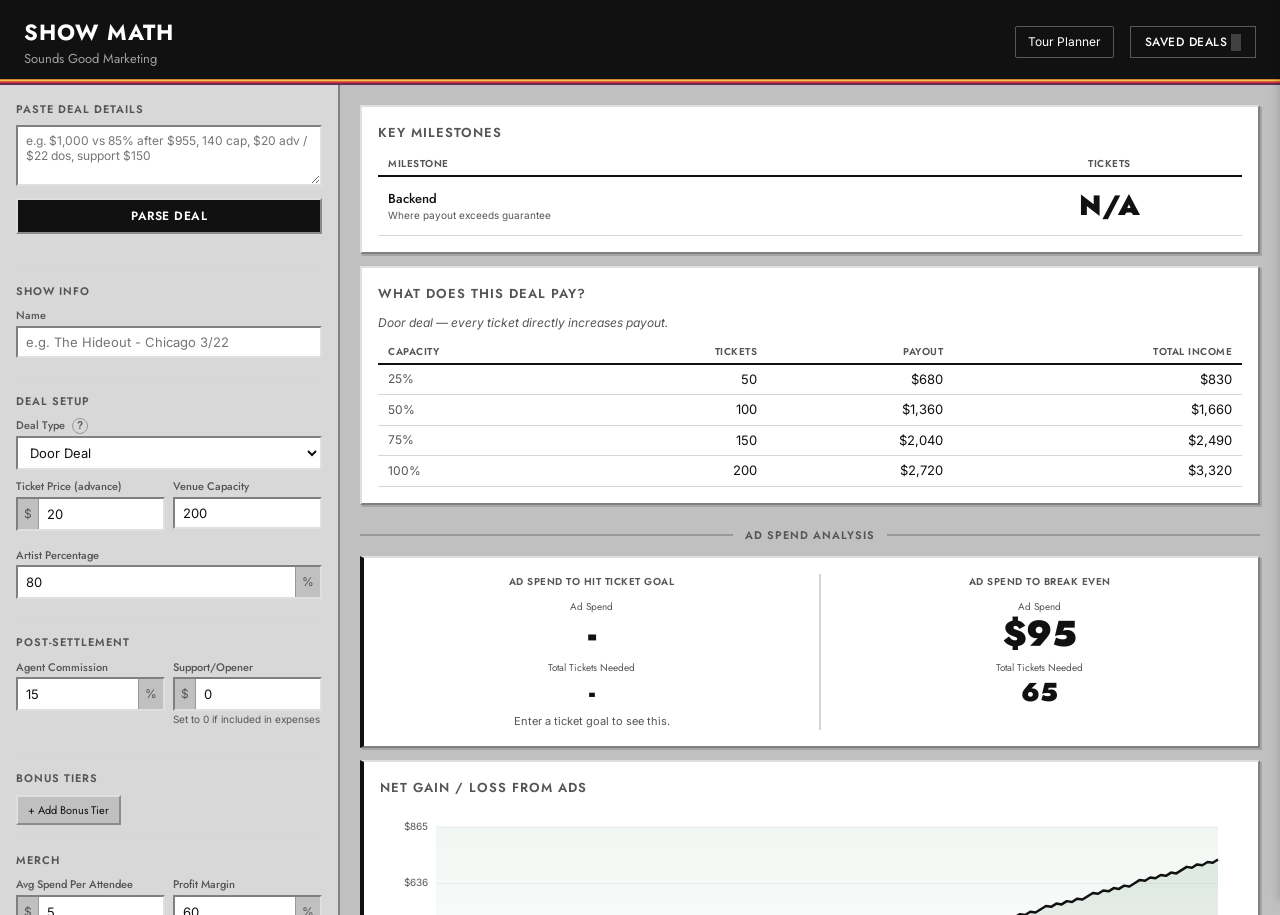
<file: index.html>
<!DOCTYPE html>
<html lang="en">
<head>
  <meta charset="UTF-8">
  <meta name="viewport" content="width=device-width, initial-scale=1.0">
  <title>Show Math</title>
  <link rel="preconnect" href="https://fonts.googleapis.com">
  <link href="https://fonts.googleapis.com/css2?family=Inter:wght@400;500;600&family=Jost:wght@400;500;600;700;900&display=swap" rel="stylesheet">
  <link rel="stylesheet" href="css/styles.css">
</head>
<body>

<header>
  <div class="header-row">
    <div>
      <h1>Show Math</h1>
      <p class="subtitle">Sounds Good Marketing</p>
    </div>
    <div class="header-actions">
      <a href="tour.html" style="color: white; font-size: 12px; text-decoration: none; border: 1px solid rgba(255,255,255,0.3); padding: 6px 12px; border-radius: 2px; margin-right: 8px;">Tour Planner</a>
      <button class="header-saved-btn" id="sidebar-open" title="View saved deals">
        Saved Deals <span class="badge" id="saved-count-header"></span>
      </button>
    </div>
  </div>
</header>

<div class="layout">

  <!-- ============================================ -->
  <!-- INPUTS PANEL -->
  <!-- ============================================ -->
  <section class="inputs-panel" id="inputs-panel">

    <div class="input-section parse-section">
      <h2>Paste Deal Details</h2>
      <textarea id="deal-text" rows="3" placeholder="e.g. $1,000 vs 85% after $955, 140 cap, $20 adv / $22 dos, support $150"></textarea>
      <button type="button" id="parse-deal-btn" class="btn-parse">Parse Deal</button>
      <p id="parse-status" class="parse-status"></p>
    </div>

    <div class="input-section">
      <h2>Show Info</h2>
      <div class="field">
        <label for="scenario-name">Name</label>
        <input type="text" id="scenario-name" placeholder="e.g. The Hideout - Chicago 3/22">
      </div>
    </div>

    <div class="input-section">
      <h2>Deal Setup</h2>
      <div class="field">
        <label for="deal-type">Deal Type <button type="button" class="info-btn" id="deal-info-btn" title="What do these deal types mean?">?</button></label>
        <select id="deal-type">
          <option value="flat_guarantee">Flat Guarantee</option>
          <option value="door_deal" selected>Door Deal</option>
          <option value="guarantee_vs_gross">Guarantee vs % of Gross</option>
          <option value="guarantee_vs_net">Guarantee vs % of Net</option>
          <option value="guarantee_plus_after_expenses">Guarantee + % After Expenses</option>
        </select>
        <div class="deal-info-panel" id="deal-info-panel" style="display:none;">
          <button type="button" class="info-close" id="deal-info-close">&times;</button>
          <div id="deal-info-content"></div>
        </div>
      </div>
      <div class="field" id="guarantee-group">
        <label for="guarantee">Guarantee</label>
        <div class="input-with-prefix"><span>$</span><input type="number" id="guarantee" value="0" min="0"></div>
      </div>
      <div class="field" id="expenses-group">
        <label for="expenses">Expenses</label>
        <div class="input-with-prefix"><span>$</span><input type="number" id="expenses" value="0" min="0"></div>
        <span class="hint">Venue/production costs (check if support is included)</span>
      </div>
      <div class="field-row">
        <div class="field">
          <label for="ticket-price">Ticket Price (advance)</label>
          <div class="input-with-prefix"><span>$</span><input type="number" id="ticket-price" value="20" min="0"></div>
        </div>
        <div class="field">
          <label for="capacity">Venue Capacity</label>
          <input type="number" id="capacity" value="200" min="0">
        </div>
      </div>
      <div class="field" id="artist-pct-group">
        <label for="artist-pct">Artist Percentage</label>
        <div class="input-with-suffix"><input type="number" id="artist-pct" value="80" min="0" max="100" step="1"><span>%</span></div>
      </div>
      <div class="field" id="promoter-profit-group" style="display:none;">
        <label for="promoter-profit">Promoter Profit</label>
        <div class="input-with-suffix"><input type="number" id="promoter-profit" value="15" min="0" max="100" step="1"><span>%</span></div>
        <span class="hint">Added to expenses before calculating the split point (typically 15%)</span>
      </div>
    </div>

    <div class="input-section">
      <h2>Post-Settlement</h2>
      <div class="field-row">
        <div class="field">
          <label for="agent-pct">Agent Commission</label>
          <div class="input-with-suffix"><input type="number" id="agent-pct" value="15" min="0" max="100" step="1"><span>%</span></div>
        </div>
        <div class="field">
          <label for="support-cost">Support/Opener</label>
          <div class="input-with-prefix"><span>$</span><input type="number" id="support-cost" value="0" min="0"></div>
          <span class="hint">Set to 0 if included in expenses</span>
        </div>
      </div>
    </div>

    <div class="input-section">
      <h2>Bonus Tiers</h2>
      <div id="bonus-tiers-container"></div>
      <button type="button" id="add-bonus-tier" class="btn-secondary">+ Add Bonus Tier</button>
    </div>

    <div class="input-section">
      <h2>Merch</h2>
      <div class="field-row">
        <div class="field">
          <label for="merch-spend">Avg Spend Per Attendee</label>
          <div class="input-with-prefix"><span>$</span><input type="number" id="merch-spend" value="5" min="0"></div>
        </div>
        <div class="field">
          <label for="merch-margin">Profit Margin</label>
          <div class="input-with-suffix"><input type="number" id="merch-margin" value="60" min="0" max="100"><span>%</span></div>
        </div>
      </div>
    </div>

    <div class="input-divider">
      <span>Ticket Goals & Ads</span>
    </div>

    <div class="input-section">
      <h2>Ticket Goals</h2>
      <div class="field-row">
        <div class="field">
          <label for="tickets-without">Est. Tickets Without Ads</label>
          <input type="number" id="tickets-without" value="50" min="0">
        </div>
        <div class="field">
          <label for="venue-expectation">Ticket Goal</label>
          <input type="number" id="venue-expectation" value="" min="0" placeholder="Your target ticket count">
        </div>
      </div>
    </div>

    <div class="input-section">
      <h2>Ad Spend</h2>
      <div class="field-row">
        <div class="field">
          <label for="marketing-fee">Marketing Fee</label>
          <div class="input-with-prefix"><span>$</span><input type="number" id="marketing-fee" value="145" min="0"></div>
        </div>
        <div class="field">
          <label for="cost-per-ticket">Est. Cost Per Ticket</label>
          <div class="input-with-prefix"><span>$</span><input type="number" id="cost-per-ticket" value="6" min="0" step="0.5"></div>
          <span class="hint">Typically $6-$8</span>
        </div>
      </div>
      <div class="field">
        <label for="ad-spend">Ad Spend</label>
        <div class="input-with-prefix"><span>$</span><input type="number" id="ad-spend" value="0" min="0"></div>
      </div>
    </div>

    <div class="estimated-tickets-hint" id="estimated-tickets-hint">
      Est. tickets from ads: <strong id="estimated-ad-tickets">0</strong>
      &nbsp;&middot;&nbsp; Total with ads: <strong id="estimated-total-tickets">50</strong>
    </div>

    <div class="input-section">
      <div class="field">
        <label for="tickets-with">Tickets With Ads</label>
        <input type="number" id="tickets-with" value="50" min="0">
        <span class="hint">Auto-filled from ad spend. Override if needed.</span>
      </div>
    </div>

    <button type="button" id="save-scenario-btn" class="btn-primary">Save Scenario</button>

  </section>

  <!-- ============================================ -->
  <!-- RESULTS PANEL -->
  <!-- ============================================ -->
  <section class="results-panel" id="results-panel">

    <!-- ======== PHASE 1: DEAL STRUCTURE ======== -->

    <!-- Key Milestones -->
    <div class="result-card">
      <h2>Key Milestones</h2>
      <table class="milestones-table">
        <thead>
          <tr>
            <th>Milestone</th>
            <th>Tickets</th>
          </tr>
        </thead>
        <tbody>
          <tr id="ms-backend-row">
            <td>
              <span class="ms-name">Backend</span>
              <span class="ms-hint">Where payout exceeds guarantee</span>
            </td>
            <td class="ms-tickets" id="ms-backend-tickets">N/A</td>
          </tr>
          <tr id="ms-goal-row" style="display:none">
            <td>
              <span class="ms-name">Ticket Goal</span>
              <span class="ms-hint">Your target for this show</span>
            </td>
            <td class="ms-tickets" id="ms-goal-tickets">-</td>
          </tr>
        </tbody>
      </table>
    </div>

    <!-- Payout at Capacity Levels -->
    <div class="result-card">
      <h2>What Does This Deal Pay?</h2>
      <p id="promotability-note" class="promotability-note"></p>
      <table class="comparison-table payout-levels-table">
        <thead>
          <tr>
            <th>Capacity</th>
            <th>Tickets</th>
            <th>Payout</th>
            <th>Total Income</th>
          </tr>
        </thead>
        <tbody id="payout-levels-body">
        </tbody>
      </table>
    </div>

    <!-- ======== PHASE 2: AD SPEND ANALYSIS ======== -->

    <div class="phase-divider" id="ads-results-divider">
      <span>Ad Spend Analysis</span>
    </div>

    <div id="ads-results-section">

      <!-- Break Even Analysis -->
      <div class="result-card breakeven-card">
        <div class="breakeven-columns">
          <div class="breakeven-col" id="venue-col">
            <h3 class="breakeven-col-title">Ad Spend to Hit Ticket Goal</h3>
            <div class="breakeven-col-primary">
              <span class="breakeven-col-label">Ad Spend</span>
              <span class="breakeven-col-value" id="be-venue-adspend">-</span>
            </div>
            <div class="breakeven-col-secondary">
              <span class="breakeven-col-label">Total Tickets Needed</span>
              <span class="breakeven-col-value-sm" id="be-venue-tickets">-</span>
            </div>
            <p class="breakeven-col-hint" id="be-venue-hint"></p>
          </div>
          <div class="breakeven-col">
            <h3 class="breakeven-col-title">Ad Spend to Break Even</h3>
            <div class="breakeven-col-primary">
              <span class="breakeven-col-label">Ad Spend</span>
              <span class="breakeven-col-value" id="be-equilibrium">-</span>
            </div>
            <div class="breakeven-col-secondary">
              <span class="breakeven-col-label">Total Tickets Needed</span>
              <span class="breakeven-col-value-sm" id="be-tickets">-</span>
            </div>
            <p class="breakeven-col-hint" id="be-hint"></p>
          </div>
        </div>
      </div>

      <!-- Net Gain/Loss Chart -->
      <div class="result-card chart-card" id="net-gl-card">
        <h2>Net Gain / Loss from Ads</h2>
        <div class="chart-container" id="net-gl-container">
          <canvas id="net-gl-canvas"></canvas>
          <div class="chart-tooltip" id="net-gl-tooltip"></div>
          <div class="chart-crosshair-v" id="net-gl-crosshair"></div>
        </div>
      </div>

      <!-- Tickets vs Ad Spend Chart -->
      <div class="result-card chart-card" id="ad-curve-card">
        <h2>Tickets vs Ad Spend</h2>
        <div class="chart-container" id="ad-curve-container">
          <canvas id="ad-curve-canvas"></canvas>
          <div class="chart-tooltip" id="ad-curve-tooltip"></div>
          <div class="chart-crosshair-v" id="ad-curve-crosshair"></div>
        </div>
      </div>

      <!-- Scenario Comparison -->
      <div class="result-card">
        <h2>Scenario Comparison</h2>
        <table class="comparison-table">
          <thead>
            <tr>
              <th></th>
              <th>Without Ads</th>
              <th>With Ads</th>
            </tr>
          </thead>
          <tbody>
            <tr>
              <td>Tickets Sold</td>
              <td id="sc-tickets-without">-</td>
              <td id="sc-tickets-with">-</td>
            </tr>
            <tr>
              <td>Capacity</td>
              <td id="sc-capacity-without">-</td>
              <td id="sc-capacity-with">-</td>
            </tr>
            <tr>
              <td>Gross Revenue</td>
              <td id="sc-gross-without">-</td>
              <td id="sc-gross-with">-</td>
            </tr>
            <tr class="row-highlight">
              <td>Artist Net Payout</td>
              <td id="sc-payout-without">-</td>
              <td id="sc-payout-with">-</td>
            </tr>
            <tr>
              <td>Merch Profit</td>
              <td id="sc-merch-without">-</td>
              <td id="sc-merch-with">-</td>
            </tr>
            <tr class="row-subtotal">
              <td>Total Artist Income</td>
              <td id="sc-total-without">-</td>
              <td id="sc-total-with">-</td>
            </tr>
            <tr>
              <td>Promo Cost</td>
              <td id="sc-promo-without">-</td>
              <td id="sc-promo-with">-</td>
            </tr>
            <tr class="row-total">
              <td>Take-Home</td>
              <td id="sc-takehome-without">-</td>
              <td id="sc-takehome-with">-</td>
            </tr>
          </tbody>
        </table>
        <div class="gain-loss-row">
          <div class="gain-loss-item primary">
            <span class="gain-loss-label">Net Gain/Loss from Ads</span>
            <span class="result-value" id="net-gain-loss">-</span>
          </div>
        </div>
      </div>

      <!-- Recommendation -->
      <div class="result-card recommendation-card">
        <h2>Recommendation</h2>
        <div class="rec-row">
          <span id="rec-financial" class="rec-text">-</span>
        </div>
        <div class="rec-row">
          <span id="rec-strategic" class="rec-text">-</span>
        </div>
      </div>

      <!-- Artist Summary -->
      <div class="result-card summary-card">
        <div class="summary-header">
          <h2>Artist Summary</h2>
          <button type="button" id="generate-summary-btn" class="btn-generate">Generate Summary</button>
        </div>
        <div id="summary-content" class="summary-content" style="display:none">
          <p id="summary-text"></p>
          <button type="button" id="copy-summary-btn" class="btn-secondary copy-btn">Copy to Clipboard</button>
        </div>
        <p id="summary-status" class="parse-status"></p>
      </div>

      <!-- Collapsible: Full Payout Breakdown -->
      <details class="result-card collapsible">
        <summary><h2>Full Payout Breakdown</h2></summary>
        <table class="comparison-table detail-table">
          <thead>
            <tr><th></th><th>Without</th><th>With</th></tr>
          </thead>
          <tbody>
            <tr><td>Base Payout</td><td id="detail-base-without">-</td><td id="detail-base-with">-</td></tr>
            <tr><td>Bonus Earned</td><td id="detail-bonus-without">-</td><td id="detail-bonus-with">-</td></tr>
            <tr class="row-highlight"><td>Total Payout</td><td id="detail-total-payout-without">-</td><td id="detail-total-payout-with">-</td></tr>
            <tr><td>Less: Agent</td><td id="detail-agent-without">-</td><td id="detail-agent-with">-</td></tr>
            <tr><td>Less: Support</td><td id="detail-support-without">-</td><td id="detail-support-with">-</td></tr>
            <tr class="row-highlight"><td>Net Payout</td><td id="detail-net-without">-</td><td id="detail-net-with">-</td></tr>
            <tr><td>Merch Profit</td><td id="detail-merch-without">-</td><td id="detail-merch-with">-</td></tr>
            <tr class="row-total"><td>Total Income</td><td id="detail-income-without">-</td><td id="detail-income-with">-</td></tr>
          </tbody>
        </table>
        <div class="detail-additional">
          <div><span>Additional Net Payout:</span> <span id="detail-add-payout">-</span></div>
          <div><span>Additional Merch:</span> <span id="detail-add-merch">-</span></div>
          <div><strong>Total Additional Income:</strong> <strong id="detail-add-income">-</strong></div>
        </div>
      </details>

    </div><!-- /ads-results-section -->

  </section>

  <!-- ============================================ -->
  <!-- SAVED SCENARIOS SIDEBAR -->
  <!-- ============================================ -->
  <aside class="sidebar" id="sidebar">
    <div class="sidebar-header">
      <h2>Saved Scenarios <span id="saved-count" class="badge"></span></h2>
      <button id="sidebar-toggle" class="sidebar-close" title="Close">&times;</button>
    </div>
    <div id="saved-list"></div>
  </aside>

</div>

<script type="module" src="js/app.js"></script>
</body>
</html>
</file>
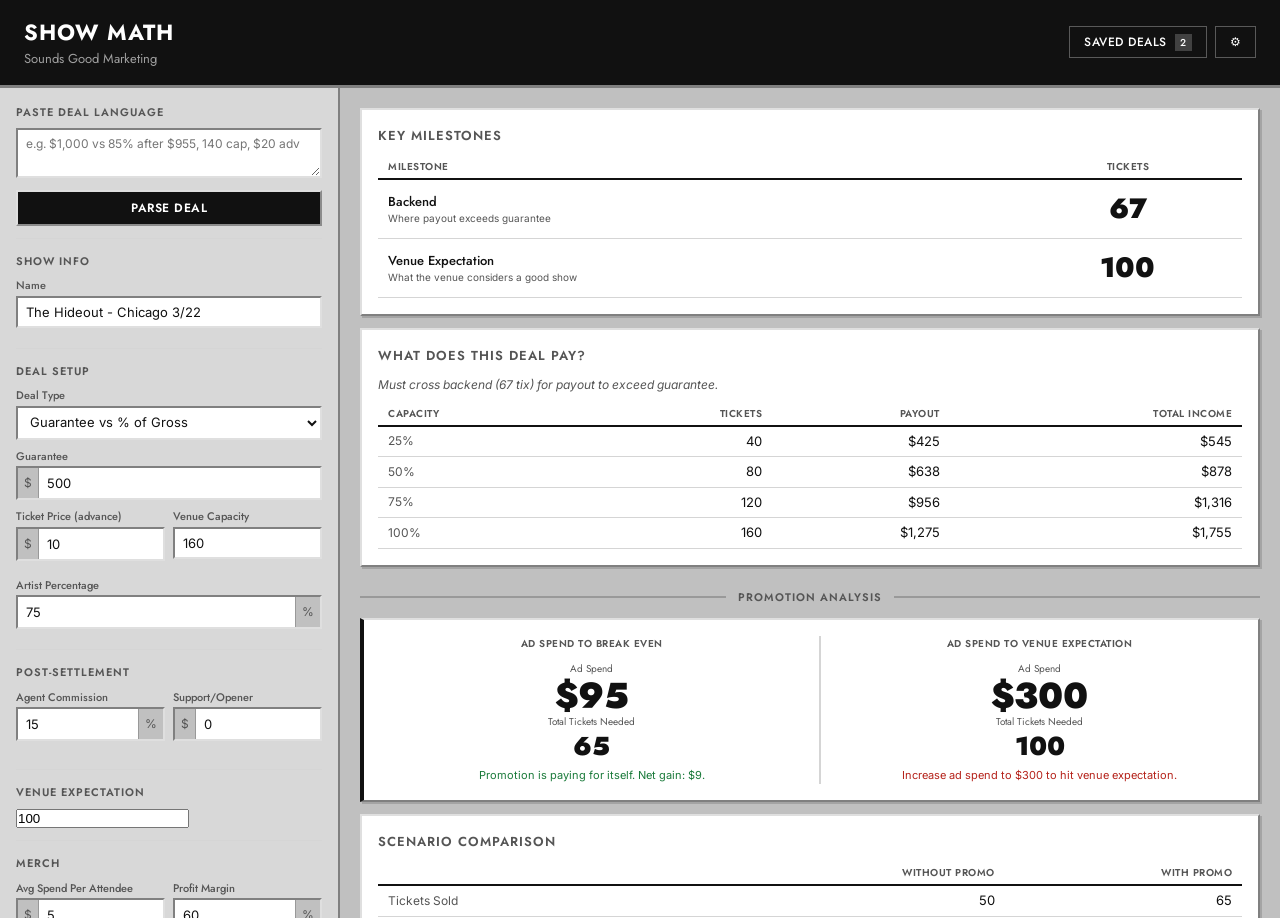
<file: mockup.html>
<!DOCTYPE html>
<html lang="en">
<head>
  <meta charset="UTF-8">
  <meta name="viewport" content="width=device-width, initial-scale=1.0">
  <title>Show Math — Sounds Good Mockup</title>
  <link rel="preconnect" href="https://fonts.googleapis.com">
  <link href="https://fonts.googleapis.com/css2?family=Handjet:wght@700;900&family=Inter:wght@400;500;600&family=Jost:wght@400;500;600;700&display=swap" rel="stylesheet">
  <style>
    :root {
      --bg: #c0c0c0;
      --card-bg: #ffffff;
      --text: #111111;
      --text-secondary: #555555;
      --border: #999999;
      --border-light: #d5d5d5;
      --accent: #111111;
      --accent-light: #e8e8e8;
      --positive: #1a7a3a;
      --positive-bg: #e0f0e5;
      --negative: #b5221a;
      --negative-bg: #fce8e7;
      --silver: #c0c0c0;
      --silver-light: #d8d8d8;
      --silver-dark: #a0a0a0;
      --radius: 2px;
      --shadow: 2px 2px 0px rgba(0,0,0,0.15);
      --bevel-light: #dfdfdf;
      --bevel-dark: #808080;
    }

    *, *::before, *::after { box-sizing: border-box; margin: 0; padding: 0; }

    body {
      font-family: 'Inter', -apple-system, sans-serif;
      background: var(--bg);
      color: var(--text);
      line-height: 1.5;
      font-size: 13px;
    }

    /* ============ Header ============ */
    header {
      padding: 16px 24px;
      background: var(--accent);
      color: white;
      border-bottom: 3px solid var(--bevel-dark);
    }
    .header-row {
      display: flex;
      justify-content: space-between;
      align-items: center;
    }
    header h1 {
      font-family: 'Jost', sans-serif;
      font-size: 22px;
      font-weight: 700;
      letter-spacing: 1px;
      text-transform: uppercase;
    }
    header .subtitle {
      font-family: 'Jost', sans-serif;
      color: rgba(255,255,255,0.6);
      font-size: 13px;
      font-weight: 400;
      margin-top: 0;
    }
    .header-actions { display: flex; gap: 8px; align-items: center; }
    .header-btn {
      padding: 6px 14px;
      background: transparent;
      color: white;
      border: 1px solid rgba(255,255,255,0.3);
      font-family: 'Jost', sans-serif;
      font-size: 12px;
      font-weight: 500;
      cursor: pointer;
      text-transform: uppercase;
      letter-spacing: 0.5px;
    }
    .header-btn:hover { background: rgba(255,255,255,0.1); }
    .badge {
      background: rgba(255,255,255,0.2);
      color: white;
      font-size: 10px;
      padding: 1px 5px;
      margin-left: 4px;
    }

    /* ============ Layout ============ */
    .layout {
      display: grid;
      grid-template-columns: 340px 1fr;
      min-height: calc(100vh - 70px);
    }

    .inputs-panel {
      padding: 16px;
      background: var(--silver-light);
      border-right: 2px solid var(--bevel-dark);
      overflow-y: auto;
      max-height: calc(100vh - 70px);
      position: sticky;
      top: 0;
    }

    .results-panel {
      padding: 20px;
      overflow-y: auto;
      max-height: calc(100vh - 70px);
    }

    /* ============ Cards (beveled retro) ============ */
    .result-card {
      background: var(--card-bg);
      border: 2px solid var(--bevel-dark);
      border-top-color: var(--bevel-light);
      border-left-color: var(--bevel-light);
      padding: 16px;
      margin-bottom: 12px;
      box-shadow: var(--shadow);
    }
    .result-card h2 {
      font-family: 'Jost', sans-serif;
      font-size: 13px;
      font-weight: 600;
      text-transform: uppercase;
      letter-spacing: 1px;
      color: var(--text-secondary);
      margin-bottom: 10px;
      display: block;
    }

    /* ============ Input sections ============ */
    .input-section {
      margin-bottom: 14px;
      padding-bottom: 12px;
      border-bottom: 1px solid var(--border-light);
    }
    .input-section h2 {
      font-family: 'Jost', sans-serif;
      font-size: 11px;
      font-weight: 600;
      text-transform: uppercase;
      letter-spacing: 1px;
      color: var(--text-secondary);
      margin-bottom: 8px;
    }
    .field { margin-bottom: 8px; }
    .field label {
      display: block;
      font-size: 11px;
      font-weight: 500;
      color: var(--text-secondary);
      margin-bottom: 2px;
      font-family: 'Jost', sans-serif;
    }
    .field input, .field select {
      width: 100%;
      padding: 6px 8px;
      border: 2px solid var(--bevel-dark);
      border-top-color: var(--bevel-dark);
      border-left-color: var(--bevel-dark);
      border-bottom-color: var(--bevel-light);
      border-right-color: var(--bevel-light);
      font-size: 13px;
      font-family: 'Inter', sans-serif;
      color: var(--text);
      background: white;
    }
    .field input:focus, .field select:focus {
      outline: 2px solid var(--accent);
      outline-offset: -2px;
    }
    .field .hint {
      display: block;
      font-size: 10px;
      color: var(--text-secondary);
      margin-top: 1px;
    }
    .field-row {
      display: grid;
      grid-template-columns: 1fr 1fr;
      gap: 8px;
      margin-bottom: 8px;
    }
    .input-with-prefix {
      display: flex;
      align-items: center;
      border: 2px solid var(--bevel-dark);
      border-top-color: var(--bevel-dark);
      border-left-color: var(--bevel-dark);
      border-bottom-color: var(--bevel-light);
      border-right-color: var(--bevel-light);
      background: white;
    }
    .input-with-prefix span {
      padding: 6px 6px;
      background: var(--silver);
      color: var(--text-secondary);
      font-size: 12px;
      border-right: 1px solid var(--border);
      flex-shrink: 0;
    }
    .input-with-prefix input {
      border: none;
      flex: 1;
      min-width: 0;
      padding: 6px 8px;
    }
    .input-with-suffix {
      display: flex;
      align-items: center;
      border: 2px solid var(--bevel-dark);
      border-top-color: var(--bevel-dark);
      border-left-color: var(--bevel-dark);
      border-bottom-color: var(--bevel-light);
      border-right-color: var(--bevel-light);
      background: white;
    }
    .input-with-suffix span {
      padding: 6px 6px;
      background: var(--silver);
      color: var(--text-secondary);
      font-size: 12px;
      border-left: 1px solid var(--border);
      flex-shrink: 0;
    }
    .input-with-suffix input {
      border: none;
      flex: 1;
      min-width: 0;
      padding: 6px 8px;
    }

    /* ============ Buttons ============ */
    .btn-primary {
      width: 100%;
      padding: 8px 14px;
      background: var(--accent);
      color: white;
      border: 2px outset var(--bevel-light);
      font-family: 'Jost', sans-serif;
      font-size: 13px;
      font-weight: 600;
      cursor: pointer;
      text-transform: uppercase;
      letter-spacing: 0.5px;
      margin-top: 6px;
    }
    .btn-primary:hover { background: #333; }
    .btn-primary:active { border-style: inset; }

    .btn-secondary {
      padding: 5px 10px;
      background: var(--silver);
      color: var(--text);
      border: 2px outset var(--bevel-light);
      font-size: 11px;
      font-family: 'Jost', sans-serif;
      cursor: pointer;
    }
    .btn-secondary:active { border-style: inset; }

    .btn-parse {
      width: 100%;
      padding: 7px 14px;
      background: var(--accent);
      color: white;
      border: 2px outset var(--bevel-light);
      font-family: 'Jost', sans-serif;
      font-size: 12px;
      font-weight: 600;
      cursor: pointer;
      text-transform: uppercase;
      letter-spacing: 0.5px;
      margin-top: 6px;
    }

    /* ============ Milestones Table ============ */
    .milestones-table {
      width: 100%;
      border-collapse: collapse;
    }
    .milestones-table th {
      font-family: 'Jost', sans-serif;
      font-size: 10px;
      font-weight: 600;
      text-transform: uppercase;
      letter-spacing: 0.5px;
      color: var(--text-secondary);
      padding: 4px 10px;
      text-align: left;
      border-bottom: 2px solid var(--accent);
    }
    .milestones-table th:nth-child(2) { text-align: center; }
    .milestones-table td {
      padding: 8px 10px;
      border-bottom: 1px solid var(--border-light);
    }
    .ms-name {
      display: block;
      font-family: 'Jost', sans-serif;
      font-size: 13px;
      font-weight: 500;
    }
    .ms-hint {
      display: block;
      font-size: 10px;
      color: var(--text-secondary);
    }
    .ms-tickets {
      text-align: center;
      font-family: 'Jost', sans-serif;
      font-size: 28px;
      font-weight: 900;
      color: var(--text);
    }

    /* ============ Payout Levels Table ============ */
    .comparison-table {
      width: 100%;
      border-collapse: collapse;
    }
    .comparison-table th {
      font-family: 'Jost', sans-serif;
      font-size: 10px;
      font-weight: 600;
      text-transform: uppercase;
      letter-spacing: 0.5px;
      color: var(--text-secondary);
      padding: 4px 10px;
      text-align: right;
      border-bottom: 2px solid var(--accent);
    }
    .comparison-table th:first-child { text-align: left; }
    .comparison-table td {
      padding: 5px 10px;
      text-align: right;
      font-size: 13px;
      border-bottom: 1px solid var(--border-light);
      font-family: 'Inter', sans-serif;
    }
    .comparison-table td:first-child {
      text-align: left;
      color: var(--text-secondary);
      font-size: 12px;
    }
    .comparison-table tbody tr:hover td { background: var(--silver-light); }
    .row-highlight td { background: var(--accent-light); font-weight: 500; }
    .row-subtotal td { font-weight: 600; border-top: 1px solid var(--border); }
    .row-total td { font-weight: 700; border-top: 2px solid var(--accent); font-size: 14px; }

    /* ============ Phase Divider ============ */
    .phase-divider {
      text-align: center;
      margin: 20px 0 12px;
      position: relative;
    }
    .phase-divider::before {
      content: '';
      position: absolute;
      top: 50%;
      left: 0;
      right: 0;
      border-top: 2px solid var(--border);
    }
    .phase-divider span {
      position: relative;
      background: var(--bg);
      padding: 0 12px;
      font-family: 'Jost', sans-serif;
      font-size: 11px;
      font-weight: 600;
      text-transform: uppercase;
      letter-spacing: 1px;
      color: var(--text-secondary);
    }

    /* ============ Input Divider ============ */
    .input-divider {
      text-align: center;
      margin: 14px 0 12px;
      position: relative;
    }
    .input-divider::before {
      content: '';
      position: absolute;
      top: 50%;
      left: 0;
      right: 0;
      border-top: 2px solid var(--border);
    }
    .input-divider span {
      position: relative;
      background: var(--silver-light);
      padding: 0 10px;
      font-family: 'Jost', sans-serif;
      font-size: 10px;
      font-weight: 600;
      text-transform: uppercase;
      letter-spacing: 1px;
      color: var(--text-secondary);
    }

    /* ============ Break-Even Columns ============ */
    .breakeven-card {
      border-left: 4px solid var(--accent);
    }
    .breakeven-columns {
      display: grid;
      grid-template-columns: 1fr 1fr;
      gap: 16px;
    }
    .breakeven-col { text-align: center; }
    .breakeven-col + .breakeven-col {
      border-left: 2px solid var(--border-light);
      padding-left: 16px;
    }
    .breakeven-col-title {
      font-family: 'Jost', sans-serif;
      font-size: 10px;
      font-weight: 600;
      text-transform: uppercase;
      letter-spacing: 0.5px;
      color: var(--text-secondary);
      margin-bottom: 10px;
    }
    .breakeven-col-label {
      display: block;
      font-family: 'Jost', sans-serif;
      font-size: 10px;
      color: var(--text-secondary);
      margin-bottom: 2px;
    }
    .breakeven-col-value {
      display: block;
      font-family: 'Jost', sans-serif;
      font-size: 36px;
      font-weight: 900;
      color: var(--text);
      line-height: 1;
    }
    .breakeven-col-value-sm {
      display: block;
      font-family: 'Jost', sans-serif;
      font-size: 26px;
      font-weight: 900;
      color: var(--text);
      line-height: 1;
      margin-top: 4px;
    }
    .breakeven-col-hint {
      font-size: 11px;
      margin-top: 8px;
    }
    .breakeven-col-hint.positive { color: var(--positive); }
    .breakeven-col-hint.negative { color: var(--negative); }

    /* ============ Gain/Loss Row ============ */
    .gain-loss-row {
      display: flex;
      justify-content: center;
      align-items: center;
      margin-top: 12px;
      padding-top: 10px;
      border-top: 2px solid var(--accent);
    }
    .gain-loss-item { text-align: center; }
    .gain-loss-label {
      display: block;
      font-family: 'Jost', sans-serif;
      font-size: 11px;
      font-weight: 600;
      text-transform: uppercase;
      letter-spacing: 0.5px;
      color: var(--text-secondary);
    }
    .result-value {
      font-family: 'Jost', sans-serif;
      font-size: 28px;
      font-weight: 900;
    }
    .result-value.positive { color: var(--positive); }
    .result-value.negative { color: var(--negative); }

    /* ============ Recommendation ============ */
    .recommendation-card {
      border-left: 4px solid var(--accent);
    }
    .rec-text {
      font-size: 13px;
      line-height: 1.6;
    }
    .rec-row { margin-bottom: 6px; }

    /* ============ Summary Card ============ */
    .summary-card {
      border-left: 4px solid var(--positive);
    }
    .summary-header {
      display: flex;
      justify-content: space-between;
      align-items: center;
      margin-bottom: 10px;
    }
    .summary-header h2 { margin-bottom: 0; }
    .btn-generate {
      padding: 5px 12px;
      background: var(--accent);
      color: white;
      border: 2px outset var(--bevel-light);
      font-family: 'Jost', sans-serif;
      font-size: 11px;
      font-weight: 600;
      cursor: pointer;
      text-transform: uppercase;
      letter-spacing: 0.5px;
    }
    .summary-content {
      padding: 14px;
      background: var(--accent-light);
      border: 1px inset var(--bevel-dark);
      margin-bottom: 8px;
    }
    .summary-content p {
      font-size: 13px;
      line-height: 1.7;
    }

    /* ============ Estimated Tickets Hint ============ */
    .estimated-tickets-hint {
      padding: 8px 12px;
      margin: 0 0 12px;
      background: var(--accent);
      color: white;
      text-align: center;
      font-family: 'Jost', sans-serif;
      font-size: 12px;
    }
    .estimated-tickets-hint strong {
      font-family: 'Jost', sans-serif;
      font-size: 20px;
      font-weight: 900;
      vertical-align: middle;
    }

    /* ============ Promotability Note ============ */
    .promotability-note {
      font-size: 12px;
      color: var(--text-secondary);
      font-style: italic;
      margin-bottom: 8px;
    }

    /* ============ Parse Section ============ */
    .parse-section textarea {
      width: 100%;
      padding: 6px 8px;
      border: 2px solid var(--bevel-dark);
      border-top-color: var(--bevel-dark);
      border-left-color: var(--bevel-dark);
      border-bottom-color: var(--bevel-light);
      border-right-color: var(--bevel-light);
      font-size: 12px;
      font-family: 'Inter', sans-serif;
      color: var(--text);
      resize: vertical;
      min-height: 50px;
    }
  </style>
</head>
<body>

<header>
  <div class="header-row">
    <div>
      <h1>Show Math</h1>
      <p class="subtitle">Sounds Good Marketing</p>
    </div>
    <div class="header-actions">
      <button class="header-btn">Saved Deals <span class="badge">2</span></button>
      <button class="header-btn">&#9881;</button>
    </div>
  </div>
</header>

<div class="layout">

  <!-- INPUTS -->
  <section class="inputs-panel">

    <div class="input-section parse-section">
      <h2>Paste Deal Language</h2>
      <textarea placeholder="e.g. $1,000 vs 85% after $955, 140 cap, $20 adv"></textarea>
      <button class="btn-parse">Parse Deal</button>
    </div>

    <div class="input-section">
      <h2>Show Info</h2>
      <div class="field">
        <label>Name</label>
        <input type="text" value="The Hideout - Chicago 3/22">
      </div>
    </div>

    <div class="input-section">
      <h2>Deal Setup</h2>
      <div class="field">
        <label>Deal Type</label>
        <select>
          <option selected>Guarantee vs % of Gross</option>
        </select>
      </div>
      <div class="field">
        <label>Guarantee</label>
        <div class="input-with-prefix"><span>$</span><input type="number" value="500"></div>
      </div>
      <div class="field-row">
        <div class="field">
          <label>Ticket Price (advance)</label>
          <div class="input-with-prefix"><span>$</span><input type="number" value="10"></div>
        </div>
        <div class="field">
          <label>Venue Capacity</label>
          <input type="number" value="160">
        </div>
      </div>
      <div class="field">
        <label>Artist Percentage</label>
        <div class="input-with-suffix"><input type="number" value="75"><span>%</span></div>
      </div>
    </div>

    <div class="input-section">
      <h2>Post-Settlement</h2>
      <div class="field-row">
        <div class="field">
          <label>Agent Commission</label>
          <div class="input-with-suffix"><input type="number" value="15"><span>%</span></div>
        </div>
        <div class="field">
          <label>Support/Opener</label>
          <div class="input-with-prefix"><span>$</span><input type="number" value="0"></div>
        </div>
      </div>
    </div>

    <div class="input-section">
      <h2>Venue Expectation</h2>
      <input type="number" value="100" placeholder="Ticket target">
    </div>

    <div class="input-section">
      <h2>Merch</h2>
      <div class="field-row">
        <div class="field">
          <label>Avg Spend Per Attendee</label>
          <div class="input-with-prefix"><span>$</span><input type="number" value="5"></div>
        </div>
        <div class="field">
          <label>Profit Margin</label>
          <div class="input-with-suffix"><input type="number" value="60"><span>%</span></div>
        </div>
      </div>
    </div>

    <div class="input-divider"><span>Promotion Analysis</span></div>

    <div class="input-section">
      <h2>Promotion</h2>
      <div class="field-row">
        <div class="field">
          <label>Marketing Fee</label>
          <div class="input-with-prefix"><span>$</span><input type="number" value="145"></div>
        </div>
        <div class="field">
          <label>Ad Spend</label>
          <div class="input-with-prefix"><span>$</span><input type="number" value="95"></div>
        </div>
      </div>
      <div class="field">
        <label>Est. Cost Per Ticket Acquired</label>
        <div class="input-with-prefix"><span>$</span><input type="number" value="6"></div>
        <span class="hint">Typically $6-$8</span>
      </div>
    </div>

    <div class="estimated-tickets-hint">
      Estimated tickets from ad spend: <strong>15</strong>
    </div>

    <div class="input-section">
      <h2>Ticket Estimates</h2>
      <div class="field-row">
        <div class="field">
          <label>Without Promotion</label>
          <input type="number" value="50">
        </div>
        <div class="field">
          <label>With Promotion</label>
          <input type="number" value="65">
          <span class="hint">Auto-filled from ad spend estimate.</span>
        </div>
      </div>
    </div>

    <button class="btn-primary">Save Scenario</button>

  </section>

  <!-- RESULTS -->
  <section class="results-panel">

    <!-- Key Milestones -->
    <div class="result-card">
      <h2>Key Milestones</h2>
      <table class="milestones-table">
        <thead>
          <tr><th>Milestone</th><th>Tickets</th></tr>
        </thead>
        <tbody>
          <tr>
            <td>
              <span class="ms-name">Backend</span>
              <span class="ms-hint">Where payout exceeds guarantee</span>
            </td>
            <td class="ms-tickets">67</td>
          </tr>
          <tr>
            <td>
              <span class="ms-name">Venue Expectation</span>
              <span class="ms-hint">What the venue considers a good show</span>
            </td>
            <td class="ms-tickets">100</td>
          </tr>
        </tbody>
      </table>
    </div>

    <!-- What Does This Deal Pay? -->
    <div class="result-card">
      <h2>What Does This Deal Pay?</h2>
      <p class="promotability-note">Must cross backend (67 tix) for payout to exceed guarantee.</p>
      <table class="comparison-table">
        <thead>
          <tr><th>Capacity</th><th>Tickets</th><th>Payout</th><th>Total Income</th></tr>
        </thead>
        <tbody>
          <tr><td>25%</td><td>40</td><td>$425</td><td>$545</td></tr>
          <tr><td>50%</td><td>80</td><td>$638</td><td>$878</td></tr>
          <tr><td>75%</td><td>120</td><td>$956</td><td>$1,316</td></tr>
          <tr><td>100%</td><td>160</td><td>$1,275</td><td>$1,755</td></tr>
        </tbody>
      </table>
    </div>

    <!-- Promo Divider -->
    <div class="phase-divider"><span>Promotion Analysis</span></div>

    <!-- Break-Even Columns -->
    <div class="result-card breakeven-card">
      <div class="breakeven-columns">
        <div class="breakeven-col">
          <h3 class="breakeven-col-title">Ad Spend to Break Even</h3>
          <div>
            <span class="breakeven-col-label">Ad Spend</span>
            <span class="breakeven-col-value">$95</span>
          </div>
          <div>
            <span class="breakeven-col-label">Total Tickets Needed</span>
            <span class="breakeven-col-value-sm">65</span>
          </div>
          <p class="breakeven-col-hint positive">Promotion is paying for itself. Net gain: $9.</p>
        </div>
        <div class="breakeven-col">
          <h3 class="breakeven-col-title">Ad Spend to Venue Expectation</h3>
          <div>
            <span class="breakeven-col-label">Ad Spend</span>
            <span class="breakeven-col-value">$300</span>
          </div>
          <div>
            <span class="breakeven-col-label">Total Tickets Needed</span>
            <span class="breakeven-col-value-sm">100</span>
          </div>
          <p class="breakeven-col-hint negative">Increase ad spend to $300 to hit venue expectation.</p>
        </div>
      </div>
    </div>

    <!-- Scenario Comparison -->
    <div class="result-card">
      <h2>Scenario Comparison</h2>
      <table class="comparison-table">
        <thead>
          <tr><th></th><th>Without Promo</th><th>With Promo</th></tr>
        </thead>
        <tbody>
          <tr><td>Tickets Sold</td><td>50</td><td>65</td></tr>
          <tr><td>Capacity</td><td>31%</td><td>41%</td></tr>
          <tr><td>Gross Revenue</td><td>$500</td><td>$650</td></tr>
          <tr class="row-highlight"><td>Artist Net Payout</td><td>$425</td><td>$425</td></tr>
          <tr><td>Merch Profit</td><td>$150</td><td>$195</td></tr>
          <tr class="row-subtotal"><td>Total Artist Income</td><td>$575</td><td>$620</td></tr>
          <tr><td>Promo Cost</td><td>$0</td><td>($240)</td></tr>
          <tr class="row-total"><td>Take-Home</td><td>$575</td><td>$380</td></tr>
        </tbody>
      </table>
      <div class="gain-loss-row">
        <div class="gain-loss-item">
          <span class="gain-loss-label">Net Gain/Loss from Promotion</span>
          <span class="result-value negative">($195)</span>
        </div>
      </div>
    </div>

    <!-- Recommendation -->
    <div class="result-card recommendation-card">
      <h2>Recommendation</h2>
      <div class="rec-row">
        <span class="rec-text">Promotion costs more than it earns at these numbers, but gets the artist in front of 15 more people.</span>
      </div>
      <div class="rec-row">
        <span class="rec-text">Need 35 more tickets ($210 in ad spend) to meet venue expectation of 100.</span>
      </div>
    </div>

    <!-- Artist Summary -->
    <div class="result-card summary-card">
      <div class="summary-header">
        <h2>Artist Summary</h2>
        <button class="btn-generate">Generate Summary</button>
      </div>
      <div class="summary-content">
        <p>Your deal at The Hideout is 500 vs 75% of gross. Backend is at 67 tickets — once you cross that, you're earning on every ticket sold. Right now we're projecting 50 tickets without any push, which keeps you on the guarantee at 425 after agent.

With 95 in ad spend, we're looking at getting you to 65 tickets. You're still just under backend, so the take-home after promo costs comes in at 380 versus 575 without promo.

To make this work financially, we'd need to push past backend and get closer to the venue's target of 100 tickets. That's about 300 in ad spend. At that level, the percentage kicks in and your take-home starts climbing.

This one is more of a market-building play. A strong showing here sets you up for a better deal next time — the venue sees the turnout and that's what gets you a higher guarantee on the return.</p>
      </div>
      <button class="btn-secondary">Copy to Clipboard</button>
    </div>

  </section>

</div>

</body>
</html>
</file>
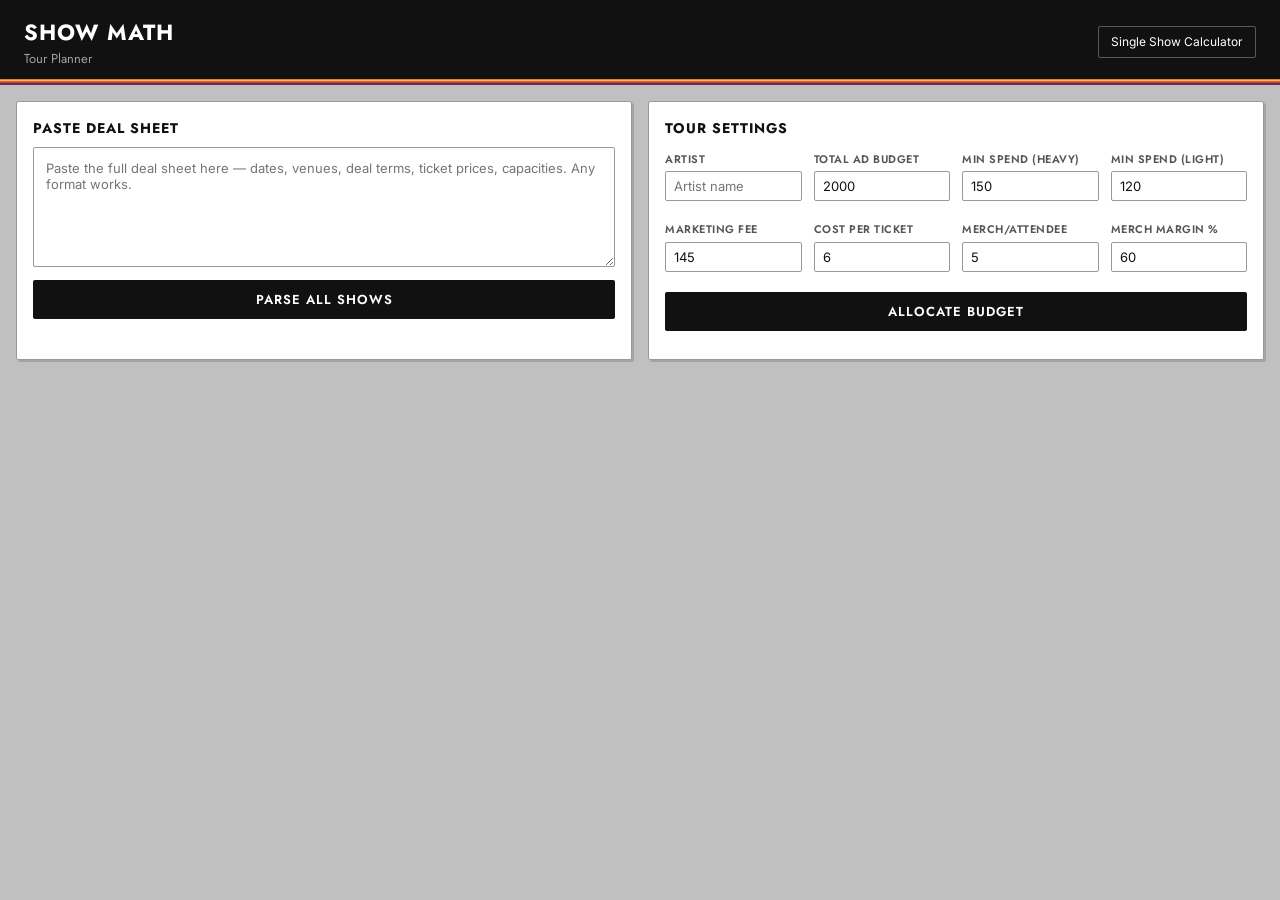
<file: tour.html>
<!DOCTYPE html>
<html lang="en">
<head>
  <meta charset="UTF-8">
  <meta name="viewport" content="width=device-width, initial-scale=1.0">
  <title>Show Math — Tour Planner</title>
  <link rel="preconnect" href="https://fonts.googleapis.com">
  <link href="https://fonts.googleapis.com/css2?family=Inter:wght@400;500;600&family=Jost:wght@400;500;600;700;900&display=swap" rel="stylesheet">
  <link rel="stylesheet" href="css/styles.css">
  <style>
    /* Tour-specific styles */
    .tour-layout {
      max-width: 1400px;
      margin: 0 auto;
      padding: 16px;
    }

    .tour-setup {
      display: grid;
      grid-template-columns: 1fr 1fr;
      gap: 16px;
      margin-bottom: 16px;
    }

    .tour-setup .card {
      background: var(--card-bg);
      border: 1px solid var(--border);
      border-radius: var(--radius);
      padding: 16px;
      box-shadow: var(--shadow);
    }

    .tour-globals {
      display: grid;
      grid-template-columns: repeat(auto-fit, minmax(120px, 1fr));
      gap: 12px;
      margin-top: 12px;
    }

    .tour-globals .field label {
      font-size: 11px;
      font-weight: 600;
      text-transform: uppercase;
      letter-spacing: 0.5px;
      color: var(--text-secondary);
      display: block;
      margin-bottom: 4px;
    }

    .tour-globals .field input {
      width: 100%;
      padding: 6px 8px;
      border: 1px solid var(--border);
      border-radius: var(--radius);
      font-size: 13px;
      font-family: inherit;
    }

    .paste-area textarea {
      width: 100%;
      min-height: 120px;
      padding: 12px;
      border: 1px solid var(--border);
      border-radius: var(--radius);
      font-family: inherit;
      font-size: 13px;
      resize: vertical;
    }

    .btn-parse-tour {
      display: block;
      width: 100%;
      margin-top: 8px;
      padding: 10px;
      background: var(--accent);
      color: white;
      border: none;
      border-radius: var(--radius);
      font-family: 'Jost', sans-serif;
      font-weight: 600;
      font-size: 13px;
      text-transform: uppercase;
      letter-spacing: 1px;
      cursor: pointer;
    }

    .btn-parse-tour:hover { opacity: 0.9; }
    .btn-parse-tour:disabled { opacity: 0.5; cursor: not-allowed; }

    #parse-tour-status {
      font-size: 12px;
      margin-top: 6px;
      min-height: 18px;
    }

    /* Budget summary bar */
    .budget-bar {
      display: flex;
      gap: 24px;
      align-items: center;
      background: var(--card-bg);
      border: 1px solid var(--border);
      border-radius: var(--radius);
      padding: 12px 16px;
      margin-bottom: 16px;
      box-shadow: var(--shadow);
      font-size: 13px;
    }

    .budget-bar .budget-item {
      display: flex;
      flex-direction: column;
    }

    .budget-bar .budget-label {
      font-size: 10px;
      text-transform: uppercase;
      letter-spacing: 0.5px;
      color: var(--text-secondary);
      font-weight: 600;
    }

    .budget-bar .budget-value {
      font-family: 'Jost', sans-serif;
      font-weight: 700;
      font-size: 18px;
    }

    .budget-bar .budget-value.over { color: var(--negative); }
    .budget-bar .budget-value.under { color: var(--positive); }

    /* Tour table */
    .tour-table-wrapper {
      background: var(--card-bg);
      border: 1px solid var(--border);
      border-radius: var(--radius);
      box-shadow: var(--shadow);
      overflow-x: auto;
    }

    .tour-table {
      width: 100%;
      border-collapse: collapse;
      font-size: 12px;
    }

    .tour-table th {
      background: var(--accent);
      color: white;
      padding: 8px 10px;
      text-align: left;
      font-size: 10px;
      text-transform: uppercase;
      letter-spacing: 0.5px;
      font-weight: 600;
      white-space: nowrap;
      cursor: pointer;
      user-select: none;
    }

    .tour-table th:hover {
      background: #333;
    }

    .tour-table th .sort-arrow {
      margin-left: 4px;
      font-size: 9px;
    }

    .tour-table td {
      padding: 8px 10px;
      border-bottom: 1px solid var(--border-light);
      white-space: nowrap;
    }

    .tour-table tr:hover td {
      background: var(--accent-light);
    }

    .tour-table tr.off-day td {
      color: var(--text-secondary);
      font-style: italic;
      background: #f0f0f0;
    }

    .tour-table td.num {
      text-align: right;
      font-variant-numeric: tabular-nums;
    }

    .tour-table td.editable {
      position: relative;
    }

    .tour-table td.editable input {
      width: 60px;
      padding: 2px 4px;
      border: 1px solid var(--border-light);
      border-radius: var(--radius);
      font-size: 12px;
      font-family: inherit;
      text-align: right;
    }

    .tour-table td.editable input:focus {
      border-color: var(--accent);
      outline: none;
    }

    /* Type badges */
    .type-badge {
      display: inline-block;
      padding: 2px 8px;
      border-radius: 10px;
      font-size: 10px;
      font-weight: 600;
      text-transform: uppercase;
      letter-spacing: 0.5px;
    }

    .type-badge.money {
      background: var(--positive-bg);
      color: var(--positive);
    }

    .type-badge.build {
      background: var(--warning-bg);
      color: var(--warning);
    }

    .type-badge.skip {
      background: #eee;
      color: #999;
    }

    /* Priority badges */
    .priority-badge {
      display: inline-block;
      padding: 2px 8px;
      border-radius: 10px;
      font-size: 10px;
      font-weight: 600;
      text-transform: uppercase;
      cursor: pointer;
    }

    .priority-badge.heavy {
      background: var(--negative-bg);
      color: var(--negative);
    }

    .priority-badge.light {
      background: #fff3cd;
      color: #856404;
    }

    .priority-badge.none {
      background: #eee;
      color: #999;
    }

    /* Status text */
    .status-positive { color: var(--positive); }
    .status-negative { color: var(--negative); }
    .status-warning { color: var(--warning); }

    /* Generate summary button */
    .btn-summary {
      margin-top: 16px;
      padding: 12px 24px;
      background: var(--accent);
      color: white;
      border: none;
      border-radius: var(--radius);
      font-family: 'Jost', sans-serif;
      font-weight: 600;
      font-size: 14px;
      text-transform: uppercase;
      letter-spacing: 1px;
      cursor: pointer;
    }

    .btn-summary:hover { opacity: 0.9; }

    .summary-output {
      margin-top: 16px;
      background: var(--card-bg);
      border: 1px solid var(--border);
      border-radius: var(--radius);
      padding: 16px;
      white-space: pre-wrap;
      font-size: 13px;
      line-height: 1.6;
      display: none;
    }

    .summary-output.visible { display: block; }

    .btn-copy {
      margin-top: 8px;
      padding: 6px 16px;
      background: var(--silver);
      border: 1px solid var(--border);
      border-radius: var(--radius);
      font-size: 12px;
      cursor: pointer;
    }

    /* Responsive */
    @media (max-width: 900px) {
      .tour-setup { grid-template-columns: 1fr; }
    }
  </style>
</head>
<body>

<header>
  <div class="header-row">
    <div>
      <h1>Show Math</h1>
      <p class="subtitle">Tour Planner</p>
    </div>
    <div class="header-actions">
      <a href="index.html" style="color: white; font-size: 12px; text-decoration: none; border: 1px solid rgba(255,255,255,0.3); padding: 6px 12px; border-radius: 2px;">Single Show Calculator</a>
    </div>
  </div>
</header>

<main class="tour-layout">

  <!-- Setup row -->
  <div class="tour-setup">

    <!-- Paste deal sheet -->
    <div class="card paste-area">
      <h2 style="font-family: 'Jost', sans-serif; font-size: 14px; font-weight: 700; text-transform: uppercase; letter-spacing: 1px; margin-bottom: 8px;">Paste Deal Sheet</h2>
      <textarea id="deal-sheet-text" placeholder="Paste the full deal sheet here — dates, venues, deal terms, ticket prices, capacities. Any format works."></textarea>
      <button type="button" id="parse-tour-btn" class="btn-parse-tour">Parse All Shows</button>
      <p id="parse-tour-status"></p>
    </div>

    <!-- Global settings -->
    <div class="card">
      <h2 style="font-family: 'Jost', sans-serif; font-size: 14px; font-weight: 700; text-transform: uppercase; letter-spacing: 1px; margin-bottom: 8px;">Tour Settings</h2>
      <div class="tour-globals">
        <div class="field">
          <label>Artist</label>
          <input type="text" id="tour-artist" placeholder="Artist name">
        </div>
        <div class="field">
          <label>Total Ad Budget</label>
          <input type="number" id="tour-budget" value="2000" min="0" step="100">
        </div>
        <div class="field">
          <label>Min Spend (Heavy)</label>
          <input type="number" id="min-spend-heavy" value="150" min="0" step="10">
        </div>
        <div class="field">
          <label>Min Spend (Light)</label>
          <input type="number" id="min-spend-light" value="120" min="0" step="10">
        </div>
        <div class="field">
          <label>Marketing Fee</label>
          <input type="number" id="tour-marketing-fee" value="145" min="0" step="5">
        </div>
        <div class="field">
          <label>Cost Per Ticket</label>
          <input type="number" id="tour-cpt" value="6" min="1" step="0.5">
        </div>
        <div class="field">
          <label>Merch/Attendee</label>
          <input type="number" id="tour-merch" value="5" min="0" step="1">
        </div>
        <div class="field">
          <label>Merch Margin %</label>
          <input type="number" id="tour-merch-margin" value="60" min="0" max="100" step="5">
        </div>
      </div>
      <button type="button" id="allocate-btn" class="btn-parse-tour" style="margin-top: 12px;">Allocate Budget</button>
    </div>

  </div>

  <!-- Budget summary -->
  <div class="budget-bar" id="budget-bar" style="display: none;">
    <div class="budget-item">
      <span class="budget-label">Total Budget</span>
      <span class="budget-value" id="budget-total">-</span>
    </div>
    <div class="budget-item">
      <span class="budget-label">Allocated</span>
      <span class="budget-value" id="budget-allocated">-</span>
    </div>
    <div class="budget-item">
      <span class="budget-label">Remaining</span>
      <span class="budget-value" id="budget-remaining">-</span>
    </div>
    <div class="budget-item">
      <span class="budget-label">Shows Promoted</span>
      <span class="budget-value" id="budget-show-count">-</span>
    </div>
    <div class="budget-item">
      <span class="budget-label">Total Fees</span>
      <span class="budget-value" id="budget-fees">-</span>
    </div>
  </div>

  <!-- Tour table -->
  <div class="tour-table-wrapper" id="tour-table-wrapper" style="display: none;">
    <table class="tour-table">
      <thead>
        <tr id="tour-header"></tr>
      </thead>
      <tbody id="tour-body"></tbody>
    </table>
  </div>

  <!-- Summary -->
  <button type="button" class="btn-summary" id="generate-summary-btn" style="display: none;">Generate Tour Summary for Artist</button>
  <div class="summary-output" id="summary-output"></div>
  <button type="button" class="btn-copy" id="copy-summary-btn" style="display: none;">Copy to Clipboard</button>

</main>

<script type="module">
  import { parseDealSheet, calculateAllShows, allocateBudget, sortShows, recommendAdStart, formatDollar, formatDate } from './js/tour.js';

  // State
  let shows = [];
  let currentSort = { field: 'date', dir: 'asc' };

  // Elements
  const parseBtn = document.getElementById('parse-tour-btn');
  const parseStatus = document.getElementById('parse-tour-status');
  const allocateBtn = document.getElementById('allocate-btn');
  const tableWrapper = document.getElementById('tour-table-wrapper');
  const tourHeader = document.getElementById('tour-header');
  const tourBody = document.getElementById('tour-body');
  const budgetBar = document.getElementById('budget-bar');
  const summaryBtn = document.getElementById('generate-summary-btn');
  const summaryOutput = document.getElementById('summary-output');
  const copyBtn = document.getElementById('copy-summary-btn');

  // Column definitions
  const columns = [
    { key: 'date', label: 'Date', sortable: true },
    { key: 'venue', label: 'Venue', sortable: true },
    { key: 'market', label: 'Market', sortable: true },
    { key: 'dealType', label: 'Deal', sortable: true },
    { key: 'guarantee', label: 'Guarantee', sortable: true, num: true },
    { key: 'backend', label: 'Backend', sortable: true, num: true },
    { key: 'capacity', label: 'Cap', sortable: true, num: true },
    { key: 'currentTickets', label: 'Current Tix', sortable: true, num: true, editable: true },
    { key: 'showType', label: 'Type', sortable: true },
    { key: 'priority', label: 'Priority', sortable: true },
    { key: 'breakEvenAdSpend', label: 'BE Ad Spend', sortable: true, num: true },
    { key: 'allocatedAdSpend', label: 'Ad Spend', sortable: true, num: true, editable: true },
    { key: 'estTicketsFromAds', label: 'Est. Tix', num: true },
    { key: 'adStartDate', label: 'Start Ads', sortable: true },
    { key: 'status', label: 'Status', sortable: true },
  ];

  // Deal type labels
  const dealLabels = {
    flat_guarantee: 'Flat',
    door_deal: 'Door',
    guarantee_vs_gross: 'vs Gross',
    guarantee_vs_net: 'vs Net',
    guarantee_plus_after_expenses: '+ After',
    unknown: '-'
  };

  // ==========================================
  // Parse
  // ==========================================

  parseBtn.addEventListener('click', async () => {
    const text = document.getElementById('deal-sheet-text').value.trim();
    if (!text) return;

    parseBtn.disabled = true;
    parseStatus.textContent = 'Parsing deal sheet...';
    parseStatus.style.color = '';

    try {
      const parsed = await parseDealSheet(text);
      shows = parsed.map(s => ({
        ...s,
        currentTickets: s.currentTickets || 0,
        baselineEstimate: s.baselineEstimate || 0,
        allocatedAdSpend: 0,
        priority: 'none',
        venueExpectation: s.venueExpectation || 0,
        targetTakeHome: 0,
        bonusTiers: [],
      }));

      parseStatus.textContent = `Parsed ${shows.length} shows.`;
      parseStatus.style.color = 'var(--positive)';
      recalcAndRender();

    } catch (err) {
      parseStatus.textContent = err.message;
      parseStatus.style.color = 'var(--negative)';
    } finally {
      parseBtn.disabled = false;
    }
  });

  // ==========================================
  // Allocate budget
  // ==========================================

  allocateBtn.addEventListener('click', () => {
    const budget = parseFloat(document.getElementById('tour-budget').value) || 0;
    const minHeavy = parseFloat(document.getElementById('min-spend-heavy').value) || 150;
    const minLight = parseFloat(document.getElementById('min-spend-light').value) || 120;

    shows = allocateBudget(shows, budget, minHeavy, minLight);
    recalcAndRender();
  });

  // ==========================================
  // Recalculate and render
  // ==========================================

  function getGlobalSettings() {
    return {
      marketingFee: parseFloat(document.getElementById('tour-marketing-fee').value) || 145,
      costPerTicket: parseFloat(document.getElementById('tour-cpt').value) || 6,
      merchSpend: parseFloat(document.getElementById('tour-merch').value) || 5,
      merchMargin: (parseFloat(document.getElementById('tour-merch-margin').value) || 60) / 100,
    };
  }

  function recalcAndRender() {
    const globals = getGlobalSettings();
    shows = calculateAllShows(shows, globals);
    shows = sortShows(shows, currentSort.field, currentSort.dir);
    renderTable();
    renderBudgetBar();
    tableWrapper.style.display = 'block';
    budgetBar.style.display = 'flex';
    summaryBtn.style.display = 'block';
  }

  // ==========================================
  // Render table
  // ==========================================

  function renderTable() {
    const globals = getGlobalSettings();

    // Header
    tourHeader.innerHTML = columns.map(col => {
      let arrow = '';
      if (col.sortable && currentSort.field === col.key) {
        arrow = `<span class="sort-arrow">${currentSort.dir === 'asc' ? '▲' : '▼'}</span>`;
      }
      return `<th data-key="${col.key}">${col.label}${arrow}</th>`;
    }).join('');

    // Add sort listeners
    tourHeader.querySelectorAll('th[data-key]').forEach(th => {
      th.addEventListener('click', () => {
        const key = th.dataset.key;
        const col = columns.find(c => c.key === key);
        if (!col || !col.sortable) return;

        if (currentSort.field === key) {
          currentSort.dir = currentSort.dir === 'asc' ? 'desc' : 'asc';
        } else {
          currentSort.field = key;
          currentSort.dir = 'asc';
        }
        shows = sortShows(shows, currentSort.field, currentSort.dir);
        renderTable();
      });
    });

    // Body
    tourBody.innerHTML = shows.map((show, idx) => {
      const isOff = show.dealType === 'unknown' || !show.venue || show.venue === 'OFF';
      const rowClass = isOff ? 'off-day' : '';

      const cells = columns.map(col => {
        let val = '';
        const tdClass = col.num ? 'num' : '';

        switch (col.key) {
          case 'date':
            val = formatDate(show.date);
            break;
          case 'venue':
            val = show.venue || '-';
            break;
          case 'market':
            val = show.market || '-';
            break;
          case 'dealType':
            val = dealLabels[show.dealType] || show.dealType || '-';
            break;
          case 'guarantee':
            val = show.guarantee ? formatDollar(show.guarantee) : '-';
            break;
          case 'backend':
            val = show.calculated?.backend || '-';
            break;
          case 'capacity':
            val = show.capacity || '-';
            break;
          case 'currentTickets':
            return `<td class="num editable"><input type="number" value="${show.currentTickets || 0}" min="0" data-idx="${idx}" data-field="currentTickets"></td>`;
          case 'showType':
            if (isOff) { val = '-'; break; }
            val = `<span class="type-badge ${show.showType}">${show.showType}</span>`;
            break;
          case 'priority':
            val = `<span class="priority-badge ${show.priority}" data-idx="${idx}">${show.priority === 'none' ? '-' : show.priority}</span>`;
            break;
          case 'breakEvenAdSpend':
            val = show.calculated?.equilibrium?.feasible ? formatDollar(show.calculated.equilibrium.adSpend) : '-';
            break;
          case 'allocatedAdSpend':
            return `<td class="num editable"><input type="number" value="${show.allocatedAdSpend || 0}" min="0" step="10" data-idx="${idx}" data-field="allocatedAdSpend"></td>`;
          case 'estTicketsFromAds':
            const cpt = globals.costPerTicket || 6;
            val = show.allocatedAdSpend ? Math.floor(show.allocatedAdSpend / cpt) : '-';
            break;
          case 'adStartDate':
            if (isOff || !show.date) { val = '-'; break; }
            const gap = show.calculated?.backend ? Math.max(0, (show.calculated.backend) - (show.currentTickets || 0)) : 30;
            val = formatDate(recommendAdStart(show.date, gap));
            break;
          case 'status':
            if (isOff) { val = '-'; break; }
            const statusClass = show.status?.includes('Above') ? 'status-positive' : show.status?.includes('tix') ? 'status-warning' : '';
            val = `<span class="${statusClass}">${show.status || '-'}</span>`;
            break;
        }
        return `<td class="${tdClass}">${val}</td>`;
      }).join('');

      return `<tr class="${rowClass}">${cells}</tr>`;
    }).join('');

    // Inline edit listeners
    tourBody.querySelectorAll('input[data-field]').forEach(input => {
      input.addEventListener('change', (e) => {
        const idx = parseInt(e.target.dataset.idx);
        const field = e.target.dataset.field;
        shows[idx][field] = parseFloat(e.target.value) || 0;
        recalcAndRender();
      });
      input.addEventListener('focus', (e) => e.target.select());
    });

    // Priority toggle
    tourBody.querySelectorAll('.priority-badge').forEach(badge => {
      badge.addEventListener('click', () => {
        const idx = parseInt(badge.dataset.idx);
        const cycle = ['none', 'light', 'heavy'];
        const current = cycle.indexOf(shows[idx].priority);
        shows[idx].priority = cycle[(current + 1) % cycle.length];
        recalcAndRender();
      });
    });
  }

  // ==========================================
  // Budget bar
  // ==========================================

  function renderBudgetBar() {
    const budget = parseFloat(document.getElementById('tour-budget').value) || 0;
    const fee = parseFloat(document.getElementById('tour-marketing-fee').value) || 145;
    const allocated = shows.reduce((sum, s) => sum + (s.allocatedAdSpend || 0), 0);
    const promotedCount = shows.filter(s => (s.allocatedAdSpend || 0) > 0).length;
    const remaining = budget - allocated;
    const totalFees = promotedCount * fee;

    document.getElementById('budget-total').textContent = formatDollar(budget);
    document.getElementById('budget-allocated').textContent = formatDollar(allocated);

    const remEl = document.getElementById('budget-remaining');
    remEl.textContent = formatDollar(remaining);
    remEl.className = 'budget-value ' + (remaining < 0 ? 'over' : 'under');

    document.getElementById('budget-show-count').textContent = promotedCount;
    document.getElementById('budget-fees').textContent = formatDollar(totalFees);
  }

  // ==========================================
  // Generate summary
  // ==========================================

  summaryBtn.addEventListener('click', async () => {
    summaryBtn.disabled = true;
    summaryBtn.textContent = 'Generating...';

    const artist = document.getElementById('tour-artist').value || 'the artist';
    const globals = getGlobalSettings();
    const budget = parseFloat(document.getElementById('tour-budget').value) || 0;

    const showSummaries = shows
      .filter(s => s.dealType && s.dealType !== 'unknown')
      .map(s => ({
        date: s.date,
        venue: s.venue,
        market: s.market,
        dealType: s.dealType,
        guarantee: s.guarantee,
        capacity: s.capacity,
        backend: s.calculated?.backend,
        showType: s.showType,
        priority: s.priority,
        currentTickets: s.currentTickets,
        allocatedAdSpend: s.allocatedAdSpend,
        breakEvenAdSpend: s.calculated?.equilibrium?.feasible ? s.calculated.equilibrium.adSpend : null,
        status: s.status
      }));

    try {
      const res = await fetch('/.netlify/functions/summary', {
        method: 'POST',
        headers: { 'Content-Type': 'application/json' },
        body: JSON.stringify({
          type: 'tour',
          artist,
          totalBudget: budget,
          marketingFee: globals.marketingFee,
          shows: showSummaries
        })
      });

      if (!res.ok) throw new Error('Failed to generate summary');

      const data = await res.json();
      summaryOutput.textContent = data.summary;
      summaryOutput.classList.add('visible');
      copyBtn.style.display = 'inline-block';

    } catch (err) {
      summaryOutput.textContent = 'Error generating summary: ' + err.message;
      summaryOutput.classList.add('visible');
    } finally {
      summaryBtn.disabled = false;
      summaryBtn.textContent = 'Generate Tour Summary for Artist';
    }
  });

  copyBtn.addEventListener('click', () => {
    navigator.clipboard.writeText(summaryOutput.textContent);
    copyBtn.textContent = 'Copied!';
    setTimeout(() => { copyBtn.textContent = 'Copy to Clipboard'; }, 2000);
  });

</script>

</body>
</html>
</file>
<file: css/styles.css>
/* ============================================
   Variables — Sounds Good retro palette
   ============================================ */
:root {
  --bg: #c0c0c0;
  --card-bg: #ffffff;
  --text: #111111;
  --text-secondary: #555555;
  --border: #999999;
  --border-light: #d5d5d5;
  --accent: #111111;
  --accent-light: #e8e8e8;
  --positive: #1a7a3a;
  --positive-bg: #e0f0e5;
  --negative: #b5221a;
  --negative-bg: #fce8e7;
  --warning: #8a6d00;
  --warning-bg: #fef9e7;
  --silver: #c0c0c0;
  --silver-light: #d8d8d8;
  --silver-dark: #a0a0a0;
  --radius: 2px;
  --shadow: 2px 2px 0px rgba(0,0,0,0.15);
  --bevel-light: #dfdfdf;
  --bevel-dark: #808080;
}

/* ============================================
   Base
   ============================================ */
*, *::before, *::after { box-sizing: border-box; margin: 0; padding: 0; }

body {
  font-family: 'Inter', -apple-system, BlinkMacSystemFont, sans-serif;
  background: var(--bg);
  color: var(--text);
  line-height: 1.5;
  font-size: 13px;
}

/* ============================================
   Header
   ============================================ */
header {
  padding: 16px 24px;
  background: var(--accent);
  color: white;
  position: relative;
}
header::after {
  content: '';
  display: block;
  position: absolute;
  bottom: 0;
  left: 0;
  right: 0;
  height: 6px;
  background: linear-gradient(to bottom,
    #D4882E 0%, #D4882E 16.6%,
    #F0C050 16.6%, #F0C050 33.3%,
    #E06040 33.3%, #E06040 50%,
    #C83838 50%, #C83838 66.6%,
    #7A2845 66.6%, #7A2845 83.3%,
    #5C3060 83.3%, #5C3060 100%
  );
}
header h1 {
  font-family: 'Jost', sans-serif;
  font-size: 22px;
  font-weight: 700;
  letter-spacing: 1px;
  text-transform: uppercase;
}
header .subtitle {
  font-family: 'Jost', sans-serif;
  color: rgba(255,255,255,0.6);
  font-size: 13px;
  font-weight: 400;
  margin-top: 0;
}
.header-row {
  display: flex;
  justify-content: space-between;
  align-items: center;
}
.header-actions { display: flex; gap: 8px; align-items: center; }
.header-saved-btn {
  padding: 6px 14px;
  background: transparent;
  color: white;
  border: 1px solid rgba(255,255,255,0.3);
  font-family: 'Jost', sans-serif;
  font-size: 12px;
  font-weight: 500;
  cursor: pointer;
  text-transform: uppercase;
  letter-spacing: 0.5px;
}
.header-saved-btn:hover { background: rgba(255,255,255,0.1); }
.header-saved-btn .badge {
  background: rgba(255,255,255,0.2);
  color: white;
  font-size: 10px;
  padding: 1px 5px;
  margin-left: 4px;
}
.header-gear-btn {
  padding: 6px 10px;
  background: transparent;
  color: white;
  border: 1px solid rgba(255,255,255,0.3);
  font-size: 18px;
  cursor: pointer;
  line-height: 1;
}
.header-gear-btn:hover { background: rgba(255,255,255,0.1); }

/* ============================================
   Layout
   ============================================ */
.layout {
  display: grid;
  grid-template-columns: 340px 1fr;
  min-height: calc(100vh - 70px);
}

.inputs-panel {
  padding: 16px;
  background: var(--silver-light);
  border-right: 2px solid var(--bevel-dark);
  overflow-y: auto;
  max-height: calc(100vh - 70px);
  position: sticky;
  top: 0;
}

.results-panel {
  padding: 20px;
  overflow-y: auto;
  max-height: calc(100vh - 70px);
}

/* ============================================
   Input sections
   ============================================ */
.input-section {
  margin-bottom: 14px;
  padding-bottom: 12px;
  border-bottom: 1px solid var(--border-light);
}
.input-section:last-of-type { border-bottom: none; }
.input-section h2 {
  font-family: 'Jost', sans-serif;
  font-size: 11px;
  font-weight: 600;
  text-transform: uppercase;
  letter-spacing: 1px;
  color: var(--text-secondary);
  margin-bottom: 8px;
}

.field { margin-bottom: 8px; }
.field label {
  display: block;
  font-size: 11px;
  font-weight: 500;
  color: var(--text-secondary);
  margin-bottom: 2px;
  font-family: 'Jost', sans-serif;
}
.field input, .field select {
  width: 100%;
  padding: 6px 8px;
  border: 2px solid var(--bevel-dark);
  border-top-color: var(--bevel-dark);
  border-left-color: var(--bevel-dark);
  border-bottom-color: var(--bevel-light);
  border-right-color: var(--bevel-light);
  font-size: 13px;
  font-family: 'Inter', sans-serif;
  color: var(--text);
  background: white;
}
.field input:focus, .field select:focus {
  outline: 2px solid var(--accent);
  outline-offset: -2px;
}
.field .hint {
  display: block;
  font-size: 10px;
  color: var(--text-secondary);
  margin-top: 1px;
}

/* Info button */
.info-btn {
  display: inline-flex;
  align-items: center;
  justify-content: center;
  width: 16px;
  height: 16px;
  border-radius: 50%;
  border: 1px solid var(--border);
  background: var(--silver-light);
  color: var(--text-secondary);
  font-size: 10px;
  font-weight: 700;
  cursor: pointer;
  vertical-align: middle;
  margin-left: 4px;
  padding: 0;
  line-height: 1;
}
.info-btn:hover {
  background: var(--accent);
  color: white;
  border-color: var(--accent);
}

/* Info panel */
.deal-info-panel {
  background: var(--card-bg);
  border: 1px solid var(--border);
  border-radius: var(--radius);
  padding: 12px;
  margin-top: 8px;
  font-size: 12px;
  line-height: 1.6;
  position: relative;
  box-shadow: var(--shadow);
}
.deal-info-panel .info-close {
  position: absolute;
  top: 6px;
  right: 8px;
  background: none;
  border: none;
  font-size: 16px;
  cursor: pointer;
  color: var(--text-secondary);
  padding: 0;
  line-height: 1;
}
.deal-info-panel .info-close:hover { color: var(--text); }
.deal-info-panel h3 {
  font-family: 'Jost', sans-serif;
  font-size: 13px;
  font-weight: 700;
  margin-bottom: 4px;
}
.deal-info-panel p {
  margin-bottom: 8px;
  color: var(--text-secondary);
}
.deal-info-panel .deal-info-example {
  background: var(--accent-light);
  padding: 8px;
  border-radius: var(--radius);
  font-size: 11px;
  color: var(--text);
  margin-top: 4px;
}
.deal-info-panel .deal-info-nav {
  display: flex;
  gap: 6px;
  flex-wrap: wrap;
  margin-bottom: 10px;
}
.deal-info-panel .deal-info-nav button {
  padding: 3px 8px;
  font-size: 10px;
  border: 1px solid var(--border);
  border-radius: var(--radius);
  background: var(--silver-light);
  cursor: pointer;
  font-family: inherit;
}
.deal-info-panel .deal-info-nav button.active {
  background: var(--accent);
  color: white;
  border-color: var(--accent);
}

.field-row {
  display: grid;
  grid-template-columns: 1fr 1fr;
  gap: 8px;
  margin-bottom: 8px;
}

.input-with-prefix, .input-with-suffix {
  display: flex;
  align-items: center;
  border: 2px solid var(--bevel-dark);
  border-top-color: var(--bevel-dark);
  border-left-color: var(--bevel-dark);
  border-bottom-color: var(--bevel-light);
  border-right-color: var(--bevel-light);
  background: white;
}
.input-with-prefix span, .input-with-suffix span {
  padding: 6px 6px;
  background: var(--silver);
  color: var(--text-secondary);
  font-size: 12px;
  flex-shrink: 0;
}
.input-with-prefix span { border-right: 1px solid var(--border); }
.input-with-suffix span { border-left: 1px solid var(--border); }
.input-with-prefix input, .input-with-suffix input {
  border: none;
  flex: 1;
  min-width: 0;
  padding: 6px 8px;
}
.input-with-prefix input:focus, .input-with-suffix input:focus {
  box-shadow: none;
  outline: none;
}
.input-with-prefix:focus-within, .input-with-suffix:focus-within {
  outline: 2px solid var(--accent);
  outline-offset: -2px;
}

/* Bonus tiers */
.bonus-tier-row {
  background: var(--accent-light);
  border: 1px solid var(--border-light);
  border-radius: var(--radius);
  padding: 8px 10px;
  margin-bottom: 8px;
}
.bonus-tier-row select, .bonus-tier-row input {
  padding: 5px 6px;
  border: 2px solid var(--bevel-dark);
  border-top-color: var(--bevel-dark);
  border-left-color: var(--bevel-dark);
  border-bottom-color: var(--bevel-light);
  border-right-color: var(--bevel-light);
  font-size: 12px;
  font-family: 'Inter', sans-serif;
}
.tier-line-1, .tier-line-2 {
  display: flex;
  align-items: center;
  gap: 6px;
}
.tier-line-1 {
  margin-bottom: 6px;
}
.tier-label {
  font-size: 11px;
  font-weight: 600;
  color: var(--text-secondary);
  text-transform: uppercase;
  letter-spacing: 0.03em;
  white-space: nowrap;
  min-width: 42px;
}
.tier-line-1 select {
  flex: 1;
  min-width: 0;
}
.tier-line-1 input {
  width: 70px;
}
.tier-line-2 select {
  flex: 0 0 auto;
  min-width: 110px;
}
.tier-value-dollar, .tier-value-pct {
  display: flex;
  align-items: center;
  gap: 2px;
}
.tier-prefix, .tier-suffix {
  font-size: 12px;
  font-weight: 600;
  color: var(--text-secondary);
}
.tier-value-dollar input, .tier-value-pct input {
  width: 70px;
}
.remove-tier {
  background: none;
  border: none;
  color: var(--text-secondary);
  font-size: 18px;
  cursor: pointer;
  padding: 0;
  line-height: 1;
  margin-left: auto;
}
.remove-tier:hover { color: var(--negative); }

/* ============================================
   Buttons
   ============================================ */
.btn-primary {
  width: 100%;
  padding: 8px 14px;
  background: var(--accent);
  color: white;
  border: 2px outset var(--bevel-light);
  font-family: 'Jost', sans-serif;
  font-size: 13px;
  font-weight: 600;
  cursor: pointer;
  text-transform: uppercase;
  letter-spacing: 0.5px;
  margin-top: 6px;
}
.btn-primary:hover { background: #333; }
.btn-primary:active { border-style: inset; }
.btn-primary.saved {
  background: var(--positive);
  pointer-events: none;
}

.btn-secondary {
  padding: 5px 10px;
  background: var(--silver);
  color: var(--text);
  border: 2px outset var(--bevel-light);
  font-size: 11px;
  font-family: 'Jost', sans-serif;
  cursor: pointer;
}
.btn-secondary:active { border-style: inset; }
.btn-secondary:hover { background: var(--silver-light); }

.btn-parse {
  width: 100%;
  padding: 7px 14px;
  background: var(--accent);
  color: white;
  border: 2px outset var(--bevel-light);
  font-family: 'Jost', sans-serif;
  font-size: 12px;
  font-weight: 600;
  cursor: pointer;
  text-transform: uppercase;
  letter-spacing: 0.5px;
  margin-top: 6px;
}
.btn-parse:hover { background: #333; }
.btn-parse:active { border-style: inset; }
.btn-parse:disabled {
  background: var(--text-secondary);
  cursor: not-allowed;
}
.btn-parse.loading {
  background: var(--text-secondary);
  pointer-events: none;
}

/* ============================================
   Result cards (beveled retro)
   ============================================ */
.result-card {
  background: var(--card-bg);
  border: 2px solid var(--bevel-dark);
  border-top-color: var(--bevel-light);
  border-left-color: var(--bevel-light);
  padding: 16px;
  margin-bottom: 12px;
  box-shadow: var(--shadow);
}
.result-card h2 {
  font-family: 'Jost', sans-serif;
  font-size: 13px;
  font-weight: 600;
  text-transform: uppercase;
  letter-spacing: 1px;
  color: var(--text-secondary);
  margin-bottom: 10px;
  display: block;
}

/* ============================================
   Milestones table
   ============================================ */
.milestones-table {
  width: 100%;
  border-collapse: collapse;
}
.milestones-table th {
  font-family: 'Jost', sans-serif;
  font-size: 10px;
  font-weight: 600;
  text-transform: uppercase;
  letter-spacing: 0.5px;
  color: var(--text-secondary);
  padding: 4px 10px;
  text-align: left;
  border-bottom: 2px solid var(--accent);
}
.milestones-table th:nth-child(2),
.milestones-table th:nth-child(3) { text-align: center; }
.milestones-table td {
  padding: 8px 10px;
  border-bottom: 1px solid var(--border-light);
  vertical-align: middle;
}
.milestones-table tbody tr:hover td { background: var(--silver-light); }
.ms-name {
  display: block;
  font-family: 'Jost', sans-serif;
  font-size: 13px;
  font-weight: 500;
}
.ms-hint {
  display: block;
  font-size: 10px;
  color: var(--text-secondary);
}
.ms-tickets {
  text-align: center;
  font-family: 'Jost', sans-serif;
  font-size: 28px;
  font-weight: 900;
  color: var(--text);
}
.ms-status {
  text-align: center;
  font-size: 13px;
  font-weight: 500;
}
.ms-status.hit { color: var(--positive); }
.ms-status.gap { color: var(--negative); }
.ms-status.na { color: var(--text-secondary); }

/* ============================================
   Comparison / payout tables
   ============================================ */
.comparison-table {
  width: 100%;
  border-collapse: collapse;
}
.comparison-table th {
  font-family: 'Jost', sans-serif;
  font-size: 10px;
  font-weight: 600;
  text-transform: uppercase;
  letter-spacing: 0.5px;
  color: var(--text-secondary);
  padding: 4px 10px;
  text-align: right;
  border-bottom: 2px solid var(--accent);
}
.comparison-table th:first-child { text-align: left; }
.comparison-table td {
  padding: 5px 10px;
  text-align: right;
  font-size: 13px;
  border-bottom: 1px solid var(--border-light);
  font-family: 'Inter', sans-serif;
}
.comparison-table td:first-child {
  text-align: left;
  color: var(--text-secondary);
  font-size: 12px;
}
.comparison-table tbody tr:hover td { background: var(--silver-light); }
.row-highlight td { background: var(--accent-light); font-weight: 500; }
.row-subtotal td { font-weight: 600; border-top: 1px solid var(--border); }
.row-total td { font-weight: 700; border-top: 2px solid var(--accent); font-size: 14px; }

/* Payout levels table */
.payout-levels-table th { text-align: right; }
.payout-levels-table th:first-child { text-align: left; }
.payout-levels-table td { text-align: right; }
.payout-levels-table td:first-child {
  text-align: left;
  color: var(--text-secondary);
  font-size: 12px;
}
.payout-levels-table .row-backend td {
  background: var(--accent-light);
  font-weight: 500;
}

/* ============================================
   Gain/loss row
   ============================================ */
.gain-loss-row {
  display: flex;
  justify-content: center;
  align-items: center;
  margin-top: 12px;
  padding-top: 10px;
  border-top: 2px solid var(--accent);
}
.gain-loss-item { text-align: center; }
.gain-loss-label {
  display: block;
  font-family: 'Jost', sans-serif;
  font-size: 11px;
  font-weight: 600;
  text-transform: uppercase;
  letter-spacing: 0.5px;
  color: var(--text-secondary);
}
.gain-loss-value { font-size: 16px; font-weight: 500; }
.gain-loss-item.primary .gain-loss-label { font-weight: 600; color: var(--text); }

.result-value {
  font-family: 'Jost', sans-serif;
  font-size: 28px;
  font-weight: 900;
}
.result-value.positive { color: var(--positive); }
.result-value.negative { color: var(--negative); }

/* ============================================
   Promotability note
   ============================================ */
.promotability-note {
  font-size: 12px;
  color: var(--text-secondary);
  font-style: italic;
  margin-bottom: 8px;
}

/* ============================================
   Phase divider
   ============================================ */
.phase-divider {
  text-align: center;
  margin: 20px 0 12px;
  position: relative;
}
.phase-divider::before {
  content: '';
  position: absolute;
  top: 50%;
  left: 0;
  right: 0;
  border-top: 2px solid var(--border);
}
.phase-divider span {
  position: relative;
  background: var(--bg);
  padding: 0 12px;
  font-family: 'Jost', sans-serif;
  font-size: 11px;
  font-weight: 600;
  text-transform: uppercase;
  letter-spacing: 1px;
  color: var(--text-secondary);
}

/* Input divider */
.input-divider {
  text-align: center;
  margin: 14px 0 12px;
  position: relative;
}
.input-divider::before {
  content: '';
  position: absolute;
  top: 50%;
  left: 0;
  right: 0;
  border-top: 2px solid var(--border);
}
.input-divider span {
  position: relative;
  background: var(--silver-light);
  padding: 0 10px;
  font-family: 'Jost', sans-serif;
  font-size: 10px;
  font-weight: 600;
  text-transform: uppercase;
  letter-spacing: 1px;
  color: var(--text-secondary);
}

/* ============================================
   Break-even columns
   ============================================ */
.breakeven-card {
  border-left: 4px solid var(--accent);
}
.breakeven-columns {
  display: grid;
  grid-template-columns: 1fr 1fr;
  gap: 16px;
}
.breakeven-col { text-align: center; }
.breakeven-col + .breakeven-col {
  border-left: 2px solid var(--border-light);
  padding-left: 16px;
}
.breakeven-col-title {
  font-family: 'Jost', sans-serif;
  font-size: 10px;
  font-weight: 600;
  text-transform: uppercase;
  letter-spacing: 0.5px;
  color: var(--text-secondary);
  margin-bottom: 10px;
}
.breakeven-col-primary { margin-bottom: 8px; }
.breakeven-col-secondary { margin-bottom: 8px; }
.breakeven-col-label {
  display: block;
  font-family: 'Jost', sans-serif;
  font-size: 10px;
  color: var(--text-secondary);
  margin-bottom: 2px;
}
.breakeven-col-value {
  display: block;
  font-family: 'Jost', sans-serif;
  font-size: 36px;
  font-weight: 900;
  color: var(--text);
  line-height: 1;
}
.breakeven-col-value-sm {
  display: block;
  font-family: 'Jost', sans-serif;
  font-size: 26px;
  font-weight: 900;
  color: var(--text);
  line-height: 1;
  margin-top: 4px;
}
.breakeven-col-hint {
  font-size: 11px;
  margin-top: 8px;
  min-height: 16px;
}
.breakeven-col-hint.positive { color: var(--positive); }
.breakeven-col-hint.negative { color: var(--negative); }
.breakeven-col-hint.neutral { color: var(--text-secondary); }

/* Marketing Fee Breakeven */
.mf-breakeven-card {
  text-align: center;
  padding: 16px 20px;
}
.mf-breakeven-title {
  font-family: 'Jost', sans-serif;
  font-size: 13px;
  font-weight: 600;
  text-transform: uppercase;
  letter-spacing: 0.3px;
  color: var(--text-secondary);
  margin-bottom: 8px;
}
.mf-breakeven-value {
  display: block;
  font-family: 'Jost', sans-serif;
  font-size: 32px;
  font-weight: 900;
  color: var(--text);
}
.mf-breakeven-hint {
  font-size: 12px;
  color: var(--text-secondary);
  margin-top: 6px;
}

/* ============================================
   Recommendation
   ============================================ */
.recommendation-card { border-left: 4px solid var(--accent); }
.rec-row { margin-bottom: 6px; }
.rec-label {
  font-family: 'Jost', sans-serif;
  font-weight: 600;
  font-size: 13px;
  margin-right: 6px;
}
.rec-text {
  font-size: 13px;
  line-height: 1.6;
}
.rec-warning {
  margin-top: 10px;
  padding: 8px 12px;
  background: var(--warning-bg);
  color: var(--warning);
  font-size: 13px;
  border: 1px solid var(--border-light);
}
.rec-note {
  margin-top: 12px;
  font-size: 12px;
  color: var(--text-secondary);
  font-style: italic;
}

/* ============================================
   Artist Summary
   ============================================ */
.summary-card { border-left: 4px solid var(--positive); }
.summary-header {
  display: flex;
  justify-content: space-between;
  align-items: center;
  margin-bottom: 12px;
}
.summary-header h2 { margin-bottom: 0; }
.btn-generate {
  padding: 5px 12px;
  background: var(--accent);
  color: white;
  border: 2px outset var(--bevel-light);
  font-family: 'Jost', sans-serif;
  font-size: 11px;
  font-weight: 600;
  cursor: pointer;
  text-transform: uppercase;
  letter-spacing: 0.5px;
}
.btn-generate:hover { background: #333; }
.btn-generate:active { border-style: inset; }
.btn-generate.loading {
  background: var(--text-secondary);
  pointer-events: none;
}
.summary-content {
  padding: 14px;
  background: var(--accent-light);
  border: 1px inset var(--bevel-dark);
  margin-bottom: 8px;
}
.summary-content p {
  font-size: 13px;
  line-height: 1.7;
  white-space: pre-wrap;
}
.copy-btn { margin-top: 10px; }
.copy-btn.copied {
  background: var(--positive-bg);
  color: var(--positive);
  border-color: var(--positive);
}

/* ============================================
   Estimated tickets hint
   ============================================ */
.estimated-tickets-hint {
  padding: 8px 12px;
  margin: 0 0 12px;
  background: var(--accent);
  color: white;
  text-align: center;
  font-family: 'Jost', sans-serif;
  font-size: 12px;
}
.estimated-tickets-hint strong {
  font-family: 'Jost', sans-serif;
  font-size: 20px;
  font-weight: 900;
  vertical-align: middle;
}

/* ============================================
   Parse section
   ============================================ */
.parse-section textarea {
  width: 100%;
  padding: 6px 8px;
  border: 2px solid var(--bevel-dark);
  border-top-color: var(--bevel-dark);
  border-left-color: var(--bevel-dark);
  border-bottom-color: var(--bevel-light);
  border-right-color: var(--bevel-light);
  font-size: 12px;
  font-family: 'Inter', sans-serif;
  color: var(--text);
  resize: vertical;
  min-height: 50px;
}
.parse-section textarea:focus {
  outline: 2px solid var(--accent);
  outline-offset: -2px;
}
.parse-status {
  font-size: 11px;
  margin-top: 6px;
  min-height: 16px;
}
.parse-status.success { color: var(--positive); }
.parse-status.error { color: var(--negative); }
.parse-status.info { color: var(--text-secondary); font-style: italic; }

/* Ads section dimmed when empty */
#ads-results-section.inactive {
  opacity: 0.4;
  pointer-events: none;
}

/* Charts — modern interactive */
.chart-card {
  border-left: 4px solid var(--accent);
}
.chart-container {
  position: relative;
  width: 100%;
  height: 340px;
  cursor: crosshair;
}
.chart-container canvas {
  width: 100%;
  height: 100%;
  display: block;
}
.chart-tooltip {
  display: none;
  position: absolute;
  pointer-events: none;
  background: rgba(17, 17, 17, 0.92);
  color: #fff;
  font-family: 'Inter', sans-serif;
  font-size: 11px;
  line-height: 1.5;
  padding: 8px 12px;
  border-radius: 3px;
  white-space: nowrap;
  z-index: 10;
  box-shadow: 0 2px 8px rgba(0,0,0,0.25);
}
.chart-tooltip .tt-label {
  color: rgba(255,255,255,0.6);
  font-size: 10px;
  text-transform: uppercase;
  letter-spacing: 0.5px;
  font-family: 'Jost', sans-serif;
}
.chart-tooltip .tt-value {
  font-weight: 600;
  font-size: 13px;
}
.chart-tooltip .tt-positive { color: #5dde82; }
.chart-tooltip .tt-negative { color: #ff7b72; }
.chart-crosshair-v {
  display: none;
  position: absolute;
  top: 0;
  bottom: 0;
  width: 1px;
  background: rgba(17, 17, 17, 0.25);
  pointer-events: none;
  z-index: 5;
}

/* ============================================
   Collapsible details
   ============================================ */
.collapsible summary {
  cursor: pointer;
  list-style: none;
  padding: 0;
}
.collapsible summary::-webkit-details-marker { display: none; }
.collapsible summary h2::after {
  content: ' +';
  font-weight: 400;
  color: var(--text-secondary);
}
.collapsible[open] summary h2::after { content: ' -'; }
.collapsible .comparison-table { margin-top: 12px; }
.detail-additional {
  margin-top: 12px;
  padding-top: 10px;
  border-top: 1px solid var(--border-light);
  font-size: 13px;
}
.detail-additional div {
  display: flex;
  justify-content: space-between;
  padding: 3px 0;
}

/* ============================================
   Sidebar
   ============================================ */
.sidebar {
  position: fixed;
  right: -320px;
  top: 0;
  width: 320px;
  height: 100vh;
  background: var(--silver-light);
  border-left: 2px solid var(--bevel-dark);
  box-shadow: -2px 0 8px rgba(0,0,0,0.15);
  overflow-y: auto;
  transition: right 0.25s ease;
  z-index: 100;
}
.sidebar.open { right: 0; }
.sidebar-header {
  display: flex;
  justify-content: space-between;
  align-items: center;
  padding: 16px 20px;
  border-bottom: 2px solid var(--bevel-dark);
  position: sticky;
  top: 0;
  background: var(--silver-light);
}
.sidebar-header h2 {
  font-family: 'Jost', sans-serif;
  font-size: 13px;
  font-weight: 600;
  text-transform: uppercase;
  letter-spacing: 0.5px;
}
.sidebar-close {
  background: none;
  border: none;
  font-size: 22px;
  cursor: pointer;
  color: var(--text-secondary);
}

.badge {
  background: rgba(255,255,255,0.2);
  color: white;
  font-size: 10px;
  padding: 1px 5px;
  margin-left: 4px;
}

#saved-list { padding: 12px; }
.empty-state {
  text-align: center;
  color: var(--text-secondary);
  font-size: 13px;
  padding: 24px 0;
}

.saved-card {
  padding: 12px;
  border: 2px solid var(--bevel-dark);
  border-top-color: var(--bevel-light);
  border-left-color: var(--bevel-light);
  background: var(--card-bg);
  margin-bottom: 8px;
  box-shadow: var(--shadow);
}
.saved-card-header {
  display: flex;
  justify-content: space-between;
  align-items: baseline;
  margin-bottom: 8px;
}
.saved-name {
  font-family: 'Jost', sans-serif;
  font-weight: 500;
  font-size: 13px;
}
.saved-gain {
  font-family: 'Jost', sans-serif;
  font-weight: 600;
  font-size: 13px;
}
.saved-gain.positive { color: var(--positive); }
.saved-gain.negative { color: var(--negative); }
.saved-card-actions { display: flex; gap: 6px; }
.saved-card-actions button {
  padding: 4px 10px;
  font-size: 11px;
  border: 2px outset var(--bevel-light);
  background: var(--silver);
  cursor: pointer;
  font-family: 'Jost', sans-serif;
}
.load-btn:hover { background: var(--silver-light); }
.delete-btn:hover { background: var(--negative-bg); color: var(--negative); }

/* ============================================
   Settings modal
   ============================================ */
.modal-overlay {
  position: fixed;
  top: 0;
  left: 0;
  right: 0;
  bottom: 0;
  background: rgba(0,0,0,0.4);
  z-index: 200;
  display: flex;
  align-items: center;
  justify-content: center;
}
.modal {
  background: var(--silver-light);
  border: 2px solid var(--bevel-dark);
  border-top-color: var(--bevel-light);
  border-left-color: var(--bevel-light);
  box-shadow: 4px 4px 0px rgba(0,0,0,0.2);
  width: 400px;
  max-width: 90vw;
}
.modal-header {
  display: flex;
  justify-content: space-between;
  align-items: center;
  padding: 12px 16px;
  background: var(--accent);
  color: white;
}
.modal-header h2 {
  font-family: 'Jost', sans-serif;
  font-size: 14px;
  font-weight: 600;
  text-transform: uppercase;
  letter-spacing: 0.5px;
}
.modal-close {
  background: none;
  border: none;
  font-size: 22px;
  cursor: pointer;
  color: white;
}
.modal-body { padding: 16px; }
.modal-body .field { margin-bottom: 12px; }
.modal-body input[type="password"] {
  width: 100%;
  padding: 6px 8px;
  border: 2px solid var(--bevel-dark);
  border-top-color: var(--bevel-dark);
  border-left-color: var(--bevel-dark);
  border-bottom-color: var(--bevel-light);
  border-right-color: var(--bevel-light);
  font-size: 13px;
  color: var(--text);
  background: white;
}
.modal-body input[type="password"]:focus {
  outline: 2px solid var(--accent);
  outline-offset: -2px;
}
.modal-actions {
  display: flex;
  gap: 8px;
  align-items: center;
}

/* ============================================
   Responsive
   ============================================ */
@media (max-width: 900px) {
  .layout {
    grid-template-columns: 1fr;
  }
  .inputs-panel {
    position: static;
    max-height: none;
    border-right: none;
    border-bottom: 2px solid var(--bevel-dark);
  }
  .results-panel {
    max-height: none;
  }
  .milestones-table th:first-child { min-width: 120px; }
}

@media (max-width: 600px) {
  header { padding: 12px 16px; }
  .inputs-panel, .results-panel { padding: 12px; }
  .field-row { grid-template-columns: 1fr; }
  .gain-loss-row { flex-direction: column; gap: 8px; }
  .comparison-table td, .comparison-table th { padding: 4px 6px; font-size: 12px; }
  .breakeven-columns {
    grid-template-columns: 1fr;
  }
  .breakeven-col + .breakeven-col {
    border-left: none;
    padding-left: 0;
    border-top: 2px solid var(--border-light);
    padding-top: 16px;
  }
}
</file>
